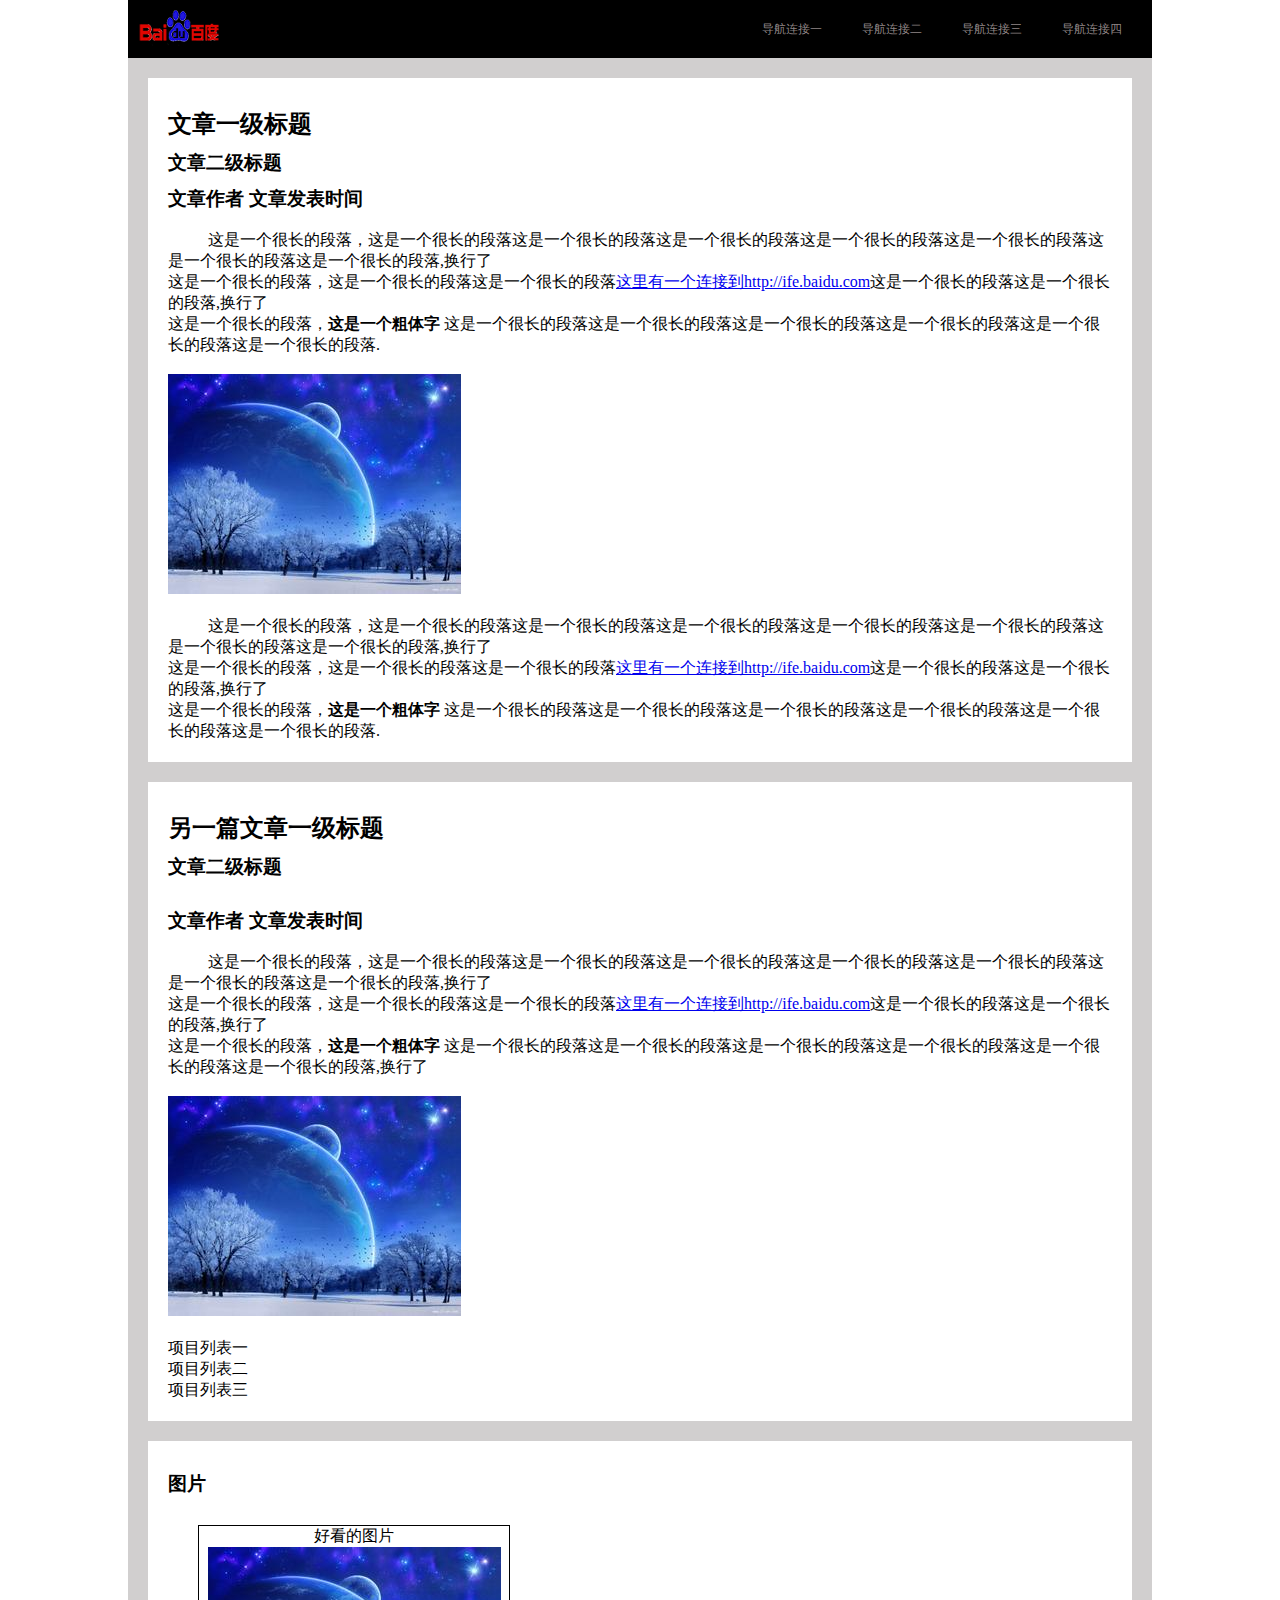
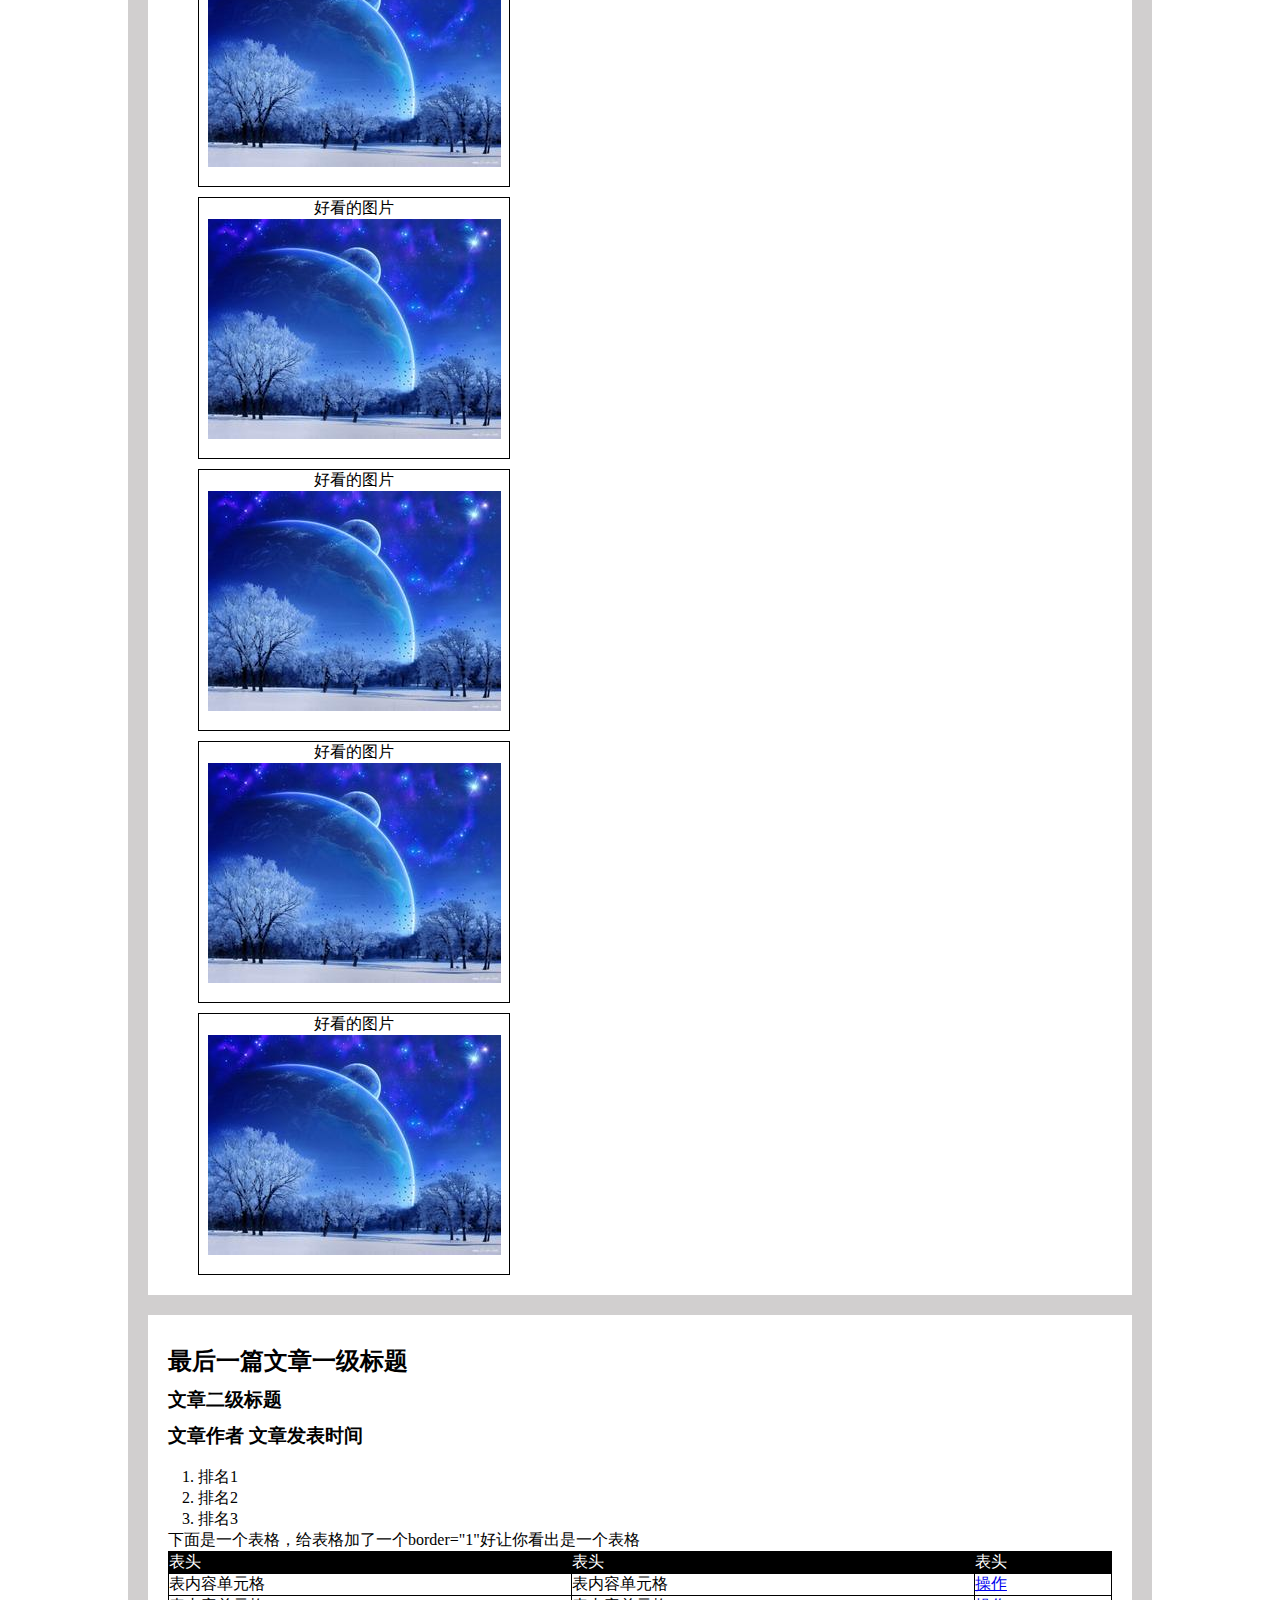
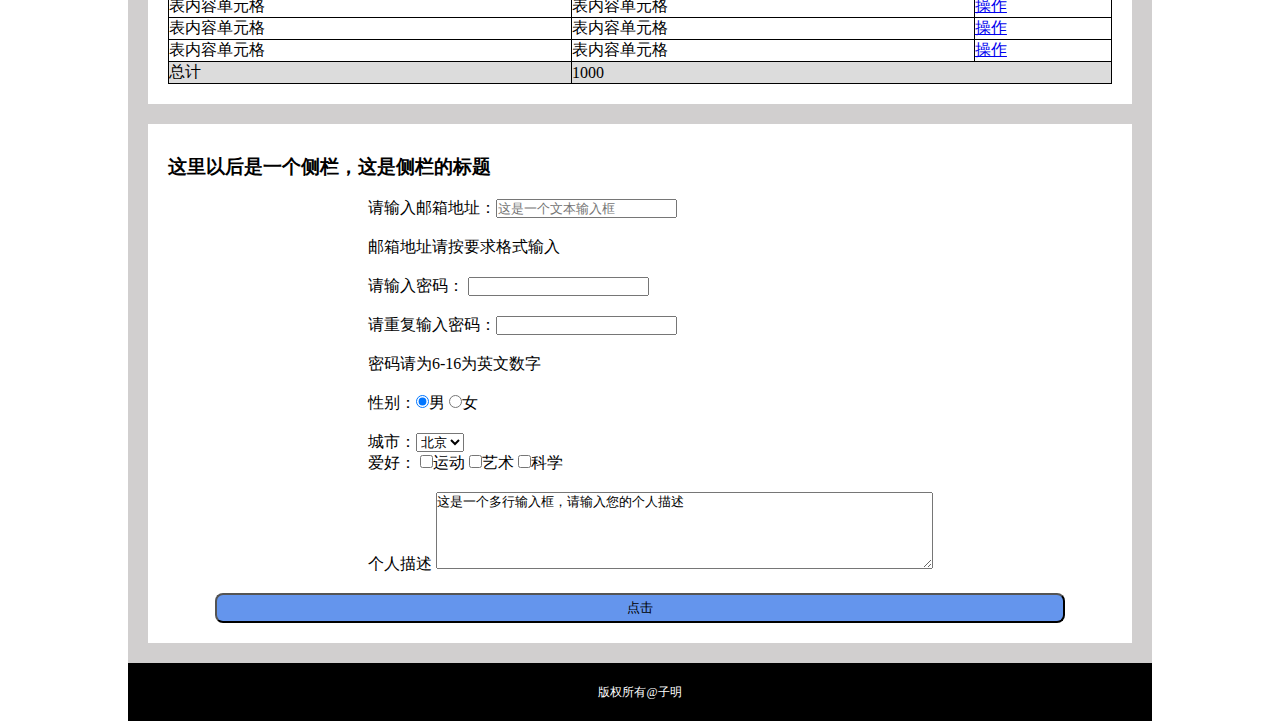
<file: index.html>
<!DOCTYPE html>
<html lang="en">
<head>
    <meta charset="UTF-8">
    <title>这是一个基础的页面</title>
    <link rel="stylesheet" href="css.css">
</head>
<body>
    <div class="container">
            <div class="banner">
                    <div class="logo">
                        <img src="logo.png" alt="" width="100px" height="58px">
                    </div>
                    <div class="nav">
                        <ul>
                            <li class="fd"><a href="#" class="n">导航连接一</a></li>
                            <li class="fd"><a href="#" class="n">导航连接二</a></li>
                            <li class="fd"><a href="#" class="n">导航连接三</a></li>
                            <li class="fd"><a href="#" class="n">导航连接四</a></li>
                        </ul>
                    </div>
            </div>

            <div class="content">

            <div class="one">
                <h2>文章一级标题</h2>
                <h3>文章二级标题</h3>
                         <h3>文章作者 文章发表时间</h3><br>
                           <p>这是一个很长的段落，这是一个很长的段落这是一个很长的段落这是一个很长的段落这是一个很长的段落这是一个很长的段落这是一个很长的段落这是一个很长的段落,换行了 <br>
                             这是一个很长的段落，这是一个很长的段落这是一个很长的段落<a href="http://ife.baidu.com">这里有一个连接到http://ife.baidu.com</a>这是一个很长的段落这是一个很长的段落,换行了<br>
                             这是一个很长的段落，<strong>这是一个粗体字</strong> 这是一个很长的段落这是一个很长的段落这是一个很长的段落这是一个很长的段落这是一个很长的段落这是一个很长的段落.
                               <br>
                           </p> <br>
                         <img src="4.jpg" alt=""><br> <br>
                         <p>这是一个很长的段落，这是一个很长的段落这是一个很长的段落这是一个很长的段落这是一个很长的段落这是一个很长的段落这是一个很长的段落这是一个很长的段落,换行了<br>
                                这是一个很长的段落，这是一个很长的段落这是一个很长的段落<a href="http://ife.baidu.com">这里有一个连接到http://ife.baidu.com</a>这是一个很长的段落这是一个很长的段落,换行了<br>
                                这是一个很长的段落，<strong>这是一个粗体字</strong> 这是一个很长的段落这是一个很长的段落这是一个很长的段落这是一个很长的段落这是一个很长的段落这是一个很长的段落.<br>
                            </p>
            </div>

            <div class="two">
                <h2>另一篇文章一级标题</h2>
                <h3>文章二级标题</h3><br>
                 <h3>文章作者 文章发表时间</h3><br>
                          <p>这是一个很长的段落，这是一个很长的段落这是一个很长的段落这是一个很长的段落这是一个很长的段落这是一个很长的段落这是一个很长的段落这是一个很长的段落,换行了<br>
                这是一个很长的段落，这是一个很长的段落这是一个很长的段落<a href="http://ife.baidu.com">这里有一个连接到http://ife.baidu.com</a>这是一个很长的段落这是一个很长的段落,换行了<br>
                这是一个很长的段落，<strong>这是一个粗体字</strong> 这是一个很长的段落这是一个很长的段落这是一个很长的段落这是一个很长的段落这是一个很长的段落这是一个很长的段落,换行了<br>
            </p> <br>
                          <img src="4.jpg" alt=""> <br><br>
                          <ul>
                              <li>项目列表一</li>
                              <li>项目列表二</li>
                              <li>项目列表三</li>
                       </ul>
            </div>

            <div class="three">
                <h3>图片</h3><br>
                <div class="picture">
                    <div class="pic">
                    好看的图片 <br>
                    <img src="4.jpg" alt="">
                    </div>
                    <div class="pic">
                        好看的图片 <br>
                        <img src="4.jpg" alt="">
                    </div>
                    <div class="pic">
                        好看的图片 <br>
                        <img src="4.jpg" alt="">
                    </div>
                    <div class="pic">
                        好看的图片 <br>
                        <img src="4.jpg" alt="">
                    </div>
                    <div class="pic">
                        好看的图片 <br>
                        <img src="4.jpg" alt="">
                    </div>
                </div>
            </div>

            <div class="four">
                <h2>最后一篇文章一级标题</h2>
                <h3>文章二级标题</h3>
                <h3>文章作者 文章发表时间</h3> <br>
                    <ol>
                        <li>排名1</li>
                        <li>排名2</li>
                        <li>排名3</li>
                    </ol>
                <div class="table">
                    下面是一个表格，给表格加了一个border="1"好让你看出是一个表格
                    <table >
                        <tr class="bgone">
                            <td>表头</td>
                            <td>表头</td>
                            <td>表头</td></tr>
                        <tr>
                            <td>表内容单元格</td>
                            <td>表内容单元格</td>
                            <td><a href="#">操作</a></td></tr>
                        <tr>
                            <td>表内容单元格</td>
                            <td>表内容单元格</td>
                            <td><a href="#">操作</a></td></tr>
                        <tr>
                            <td>表内容单元格</td>
                            <td>表内容单元格</td>
                            <td><a href="#">操作</a></td></tr>
                        <tr>
                            <td>表内容单元格</td>
                            <td>表内容单元格</td>
                            <td><a href="#">操作</a></td></tr>
                        <tr class="bgtwo">
                            <td>总计</td>
                            <td colspan="2">1000</td></tr>
                    </table>
                </div>

            </div>

                <aside class="five">
                    <h3>这里以后是一个侧栏，这是侧栏的标题</h3> <br>
                    <div class="form">
                     <form action="">
                        请输入邮箱地址：<input type="text" placeholder="这是一个文本输入框"><br> <br>
                        邮箱地址请按要求格式输入 <br> <br>
                        请输入密码： <input type="password" placeholder=""> <br><br>
                        请重复输入密码：<input type="password" placeholder=""> <br> <br>
                        密码请为6-16为英文数字<br><br>
                        性别：<input type="radio" name="sex" checked="checked">男
                        <input type="radio" name="sex">女 <br> <br>
                        城市：<select name="" id="">
                        <option value="1">北京</option>
                        <option value="2">武汉</option>
                        <option value="3">深圳</option>
                        <option value="4">上海</option>
                          </select> <br>
                        爱好：
                        <input type="checkbox" name="love">运动
                        <input type="checkbox" name="love">艺术
                        <input type="checkbox" name="love">科学  <br>  <br>
                        个人描述
                         <textarea name="" id="aa" cols="60" rows="5">这是一个多行输入框，请输入您的个人描述
                    </textarea> <br><br>


                    </form>
                    </div>
                    <button class="btn">点击</button>
                </aside>


            </div>
            <div class="footer">
                版权所有@子明
            </div>
    </div>
</body>
</html>
</file>
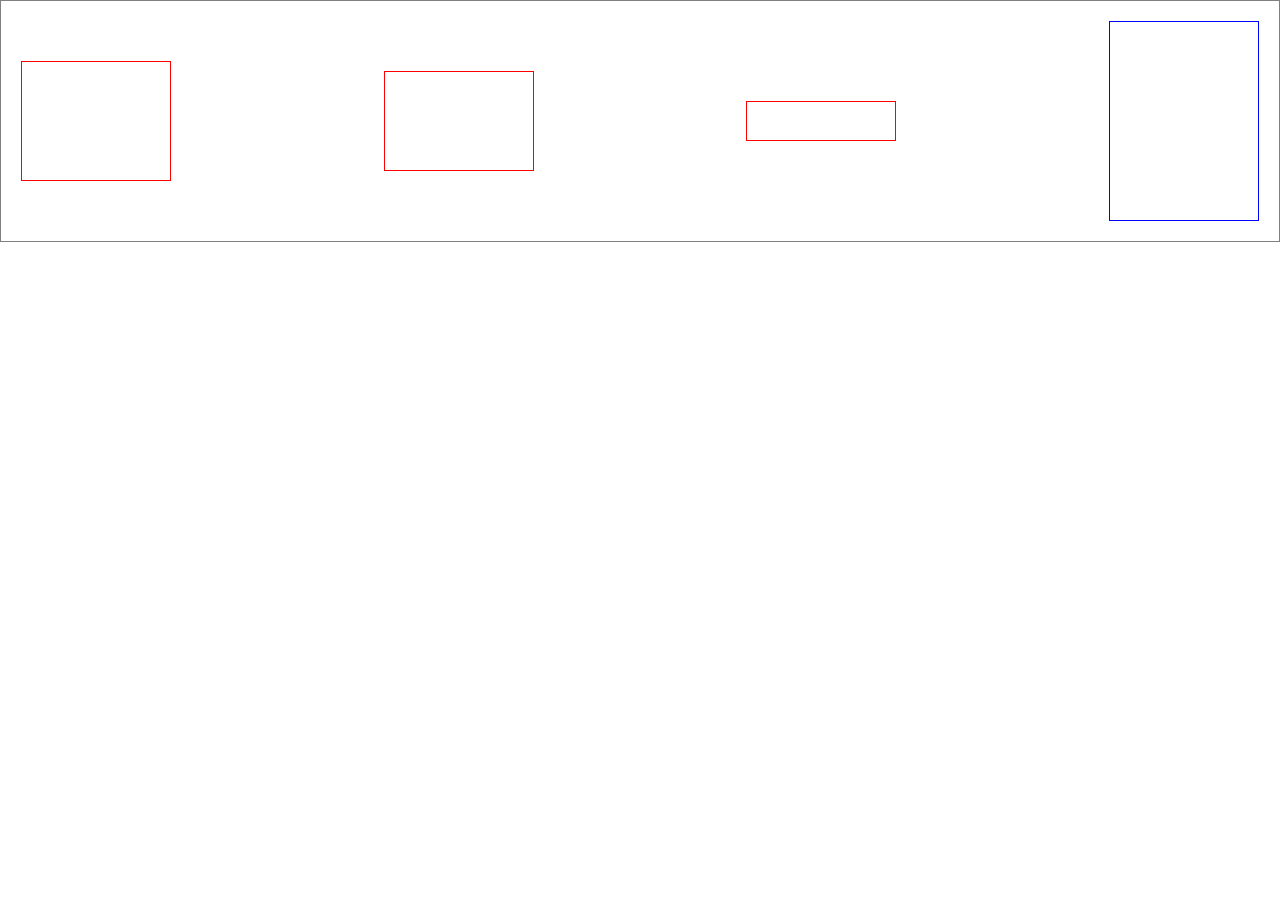
<file: taskeight/index.html>
<!DOCTYPE html>
<html lang="en">
<head>
    <meta charset="UTF-8">
    <title>flex布局</title>
    <style>
        *{padding: 0;margin: 0}
       .container{
           padding: 20px;
            display: flex;
            flex-direction: row;
           flex-wrap: wrap;
            justify-content: space-between;
            align-items: center;
            border: 1px solid grey;
        }


        @media only screen and (max-width:640px) {

            .one {
                order: 2;
            }
            .two {
                order: 2;
            }
            .three {
                order: 2;
            }
            .four {
                order: 1;
                margin-bottom: 20px;
            }
            .container {
                display: flex;
                flex-wrap: wrap;
                align-items: flex-start;

            }

        }

        .one {
            height: 118px;
            border: 1px solid red;
        }
        .two {
            height: 98px;
            border: 1px solid red;
        }
        .three {
            height: 38px;
            border: 1px solid red;
        }
        .four {
            height: 198px;
            border: 1px solid blue;

        }

        .flex-item {

            width: 148px;
            line-height: 150px;
            color: white;
            text-align: center;
        }

    </style>
</head>
<body>
        <div class="container" id="container">
        <div class="flex-item one"></div>
        <div class="flex-item two"></div>
        <div class="flex-item three"></div>
        <div class="flex-item four"></div>
        </div>

</body>
</html>
</file>
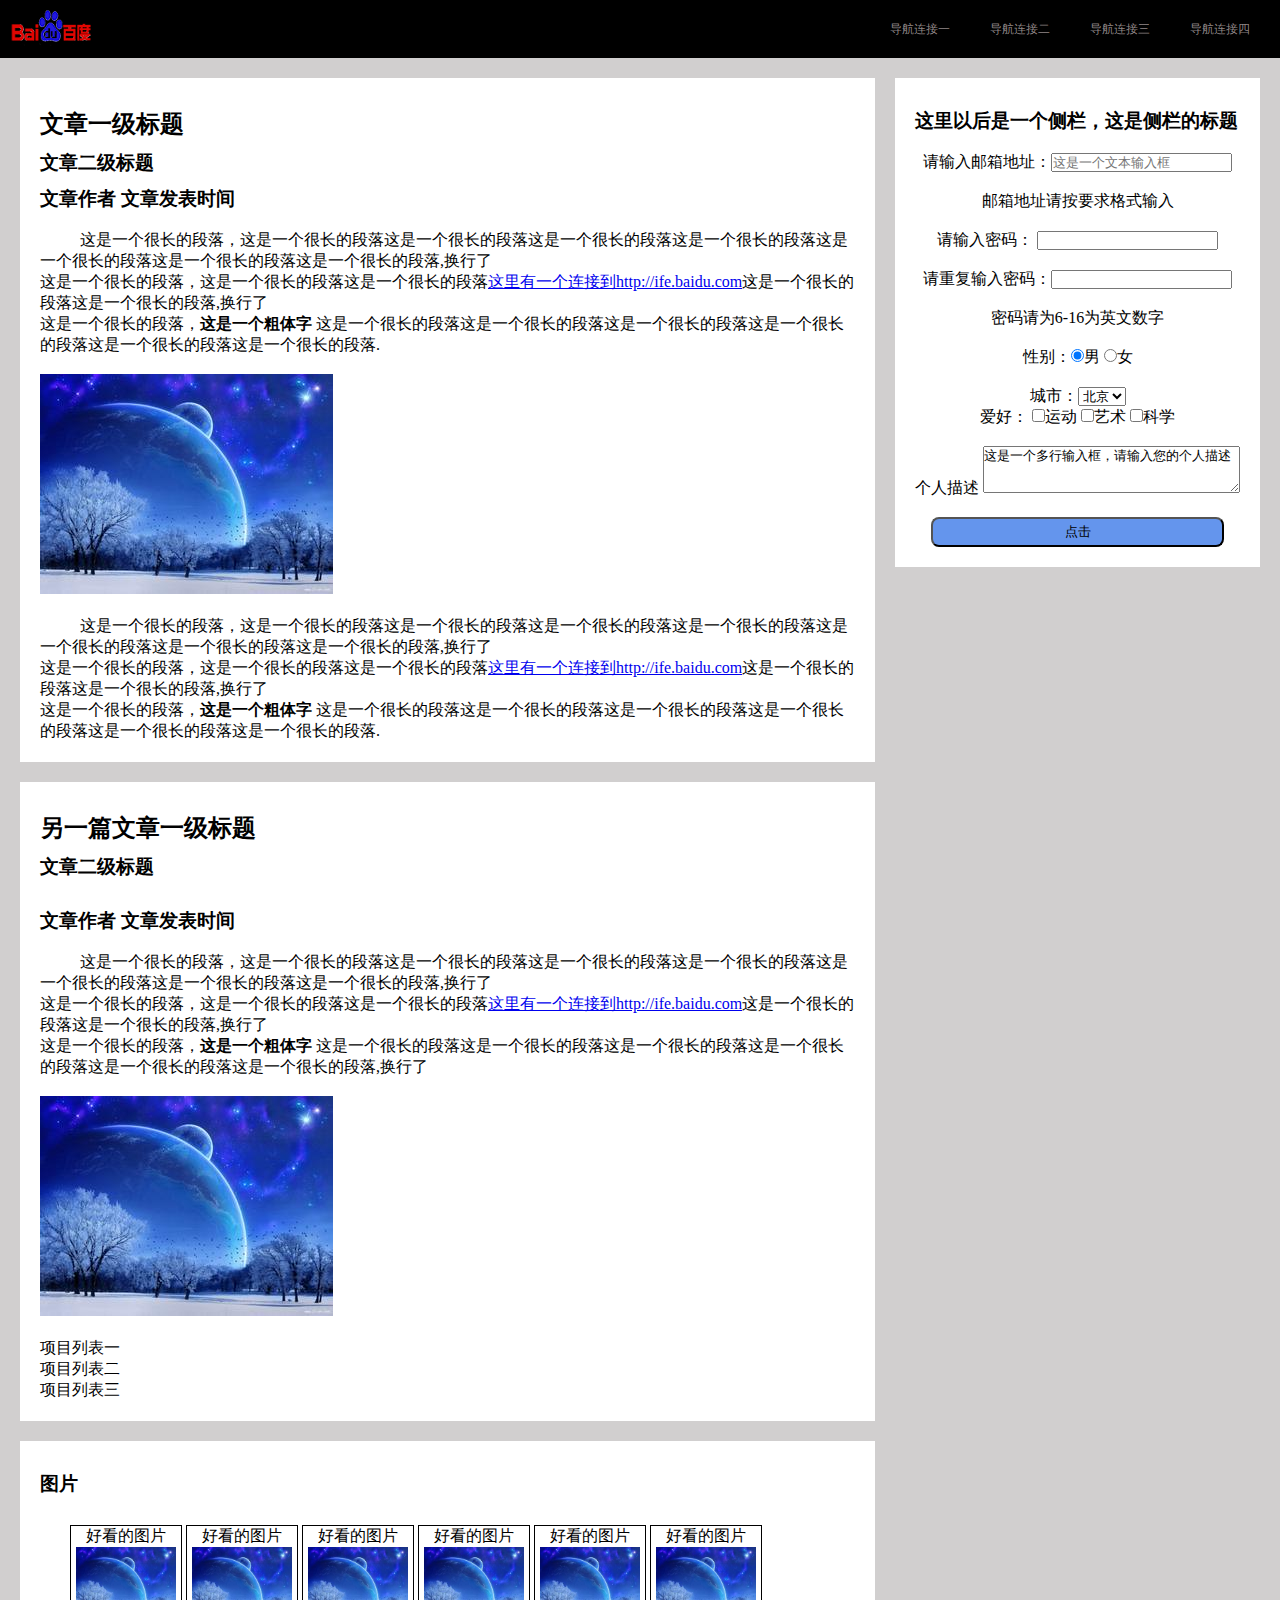
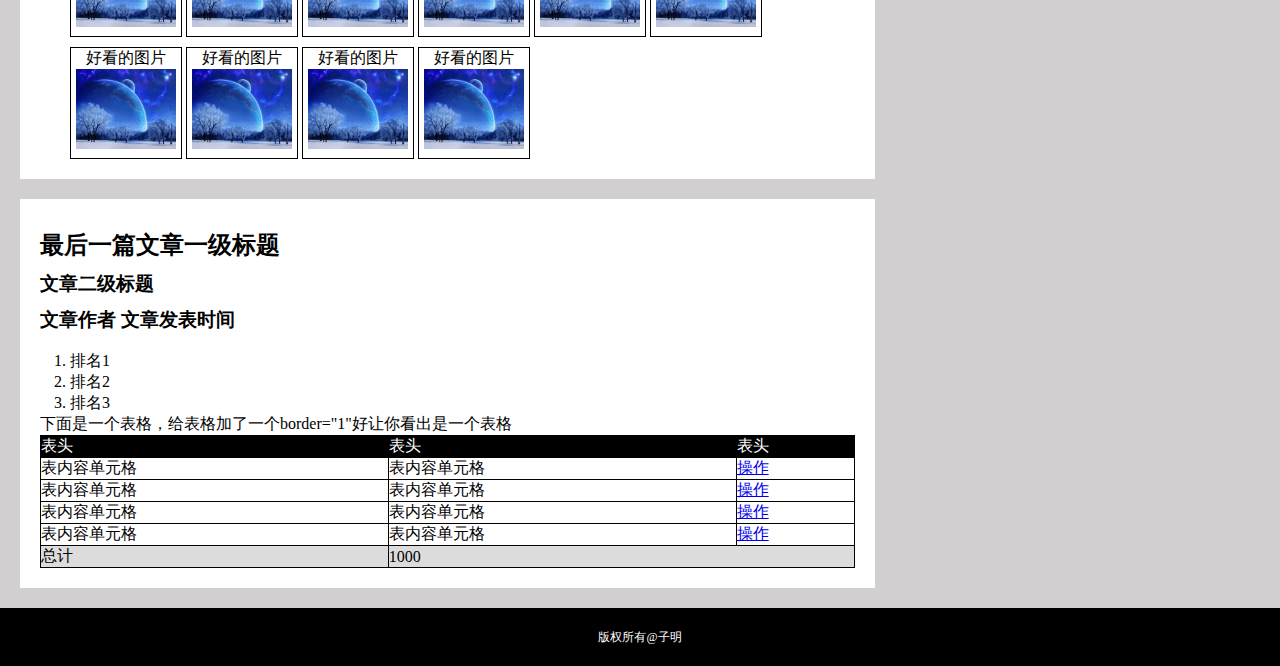
<file: taskfive/index.html>
<!DOCTYPE html>
<html lang="en">
<head>
    <meta charset="UTF-8">
    <title>这是一个基础的页面</title>
    <link rel="stylesheet" href="css.css">
</head>
<body>
    <div class="container">
            <div class="banner">
                    <div class="logo">
                        <img src="logo.png" alt="" width="100px" height="58px">
                    </div>
                    <div class="nav">
                        <ul>
                            <li class="fd"><a href="#" class="n">导航连接一</a></li>
                            <li class="fd"><a href="#" class="n">导航连接二</a></li>
                            <li class="fd"><a href="#" class="n">导航连接三</a></li>
                            <li class="fd"><a href="#" class="n">导航连接四</a></li>
                        </ul>
                    </div>
            </div>

          <div class="wrap">

            <div class="content">

            <div class="one">
                <h2>文章一级标题</h2>
                <h3>文章二级标题</h3>
                         <h3>文章作者 文章发表时间</h3><br>
                           <p>这是一个很长的段落，这是一个很长的段落这是一个很长的段落这是一个很长的段落这是一个很长的段落这是一个很长的段落这是一个很长的段落这是一个很长的段落,换行了 <br>
                             这是一个很长的段落，这是一个很长的段落这是一个很长的段落<a href="http://ife.baidu.com">这里有一个连接到http://ife.baidu.com</a>这是一个很长的段落这是一个很长的段落,换行了<br>
                             这是一个很长的段落，<strong>这是一个粗体字</strong> 这是一个很长的段落这是一个很长的段落这是一个很长的段落这是一个很长的段落这是一个很长的段落这是一个很长的段落.
                               <br>
                           </p> <br>
                         <img src="4.jpg" alt=""><br> <br>
                         <p>这是一个很长的段落，这是一个很长的段落这是一个很长的段落这是一个很长的段落这是一个很长的段落这是一个很长的段落这是一个很长的段落这是一个很长的段落,换行了<br>
                                这是一个很长的段落，这是一个很长的段落这是一个很长的段落<a href="http://ife.baidu.com">这里有一个连接到http://ife.baidu.com</a>这是一个很长的段落这是一个很长的段落,换行了<br>
                                这是一个很长的段落，<strong>这是一个粗体字</strong> 这是一个很长的段落这是一个很长的段落这是一个很长的段落这是一个很长的段落这是一个很长的段落这是一个很长的段落.<br>
                            </p>
            </div>

            <div class="two">
                <h2>另一篇文章一级标题</h2>
                <h3>文章二级标题</h3><br>
                 <h3>文章作者 文章发表时间</h3><br>
                          <p>这是一个很长的段落，这是一个很长的段落这是一个很长的段落这是一个很长的段落这是一个很长的段落这是一个很长的段落这是一个很长的段落这是一个很长的段落,换行了<br>
                这是一个很长的段落，这是一个很长的段落这是一个很长的段落<a href="http://ife.baidu.com">这里有一个连接到http://ife.baidu.com</a>这是一个很长的段落这是一个很长的段落,换行了<br>
                这是一个很长的段落，<strong>这是一个粗体字</strong> 这是一个很长的段落这是一个很长的段落这是一个很长的段落这是一个很长的段落这是一个很长的段落这是一个很长的段落,换行了<br>
            </p> <br>
                          <img src="4.jpg" alt=""> <br><br>
                          <ul>
                              <li>项目列表一</li>
                              <li>项目列表二</li>
                              <li>项目列表三</li>
                       </ul>
            </div>

            <div class="three">
                <h3>图片</h3><br>
                <div class="picture">
                    <div class="pic">
                    好看的图片 <br>
                    <img src="4.jpg" alt="" width="100px" height="80px">
                    </div>
                    <div class="pic">
                        好看的图片 <br>
                        <img src="4.jpg" alt="" width="100px" height="80px">
                    </div>
                    <div class="pic">
                        好看的图片 <br>
                        <img src="4.jpg" alt="" width="100px" height="80px">
                    </div>
                    <div class="pic">
                        好看的图片 <br>
                        <img src="4.jpg" alt="" width="100px" height="80px">
                    </div>
                    <div class="pic">
                        好看的图片 <br>
                        <img src="4.jpg" alt="" width="100px" height="80px">
                    </div>
                    <div class="pic">
                        好看的图片 <br>
                        <img src="4.jpg" alt="" width="100px" height="80px">
                    </div>
                    <div class="pic">
                        好看的图片 <br>
                        <img src="4.jpg" alt="" width="100px" height="80px">
                    </div>
                    <div class="pic">
                        好看的图片 <br>
                        <img src="4.jpg" alt="" width="100px" height="80px">
                    </div>
                    <div class="pic">
                        好看的图片 <br>
                        <img src="4.jpg" alt="" width="100px" height="80px">
                    </div>
                    <div class="pic">
                        好看的图片 <br>
                        <img src="4.jpg" alt="" width="100px" height="80px">
                    </div>
                </div>
            </div>

            <div class="four">
                <h2>最后一篇文章一级标题</h2>
                <h3>文章二级标题</h3>
                <h3>文章作者 文章发表时间</h3> <br>
                    <ol>
                        <li>排名1</li>
                        <li>排名2</li>
                        <li>排名3</li>
                    </ol>
                <div class="table">
                    下面是一个表格，给表格加了一个border="1"好让你看出是一个表格
                    <table >
                        <tr class="bgone">
                            <td>表头</td>
                            <td>表头</td>
                            <td>表头</td></tr>
                        <tr>
                            <td>表内容单元格</td>
                            <td>表内容单元格</td>
                            <td><a href="#">操作</a></td></tr>
                        <tr>
                            <td>表内容单元格</td>
                            <td>表内容单元格</td>
                            <td><a href="#">操作</a></td></tr>
                        <tr>
                            <td>表内容单元格</td>
                            <td>表内容单元格</td>
                            <td><a href="#">操作</a></td></tr>
                        <tr>
                            <td>表内容单元格</td>
                            <td>表内容单元格</td>
                            <td><a href="#">操作</a></td></tr>
                        <tr class="bgtwo">
                            <td>总计</td>
                            <td colspan="2">1000</td></tr>
                    </table>
                </div>

            </div>

            </div>

            </div>

        <aside class="five aside">
            <h3>这里以后是一个侧栏，这是侧栏的标题</h3> <br>
            <div class="form">
                <form action="">
                    请输入邮箱地址：<input type="text" placeholder="这是一个文本输入框"><br> <br>
                    邮箱地址请按要求格式输入 <br> <br>
                    请输入密码： <input type="password" placeholder=""> <br><br>
                    请重复输入密码：<input type="password" placeholder=""> <br> <br>
                    密码请为6-16为英文数字<br><br>
                    性别：<input type="radio" name="sex" checked="checked">男
                    <input type="radio" name="sex">女 <br> <br>
                    城市：<select name="" id="">
                    <option value="1">北京</option>
                    <option value="2">武汉</option>
                    <option value="3">深圳</option>
                    <option value="4">上海</option>
                </select> <br>
                    爱好：
                    <input type="checkbox" name="love">运动
                    <input type="checkbox" name="love">艺术
                    <input type="checkbox" name="love">科学  <br>  <br>
                    个人描述
                         <textarea name="" id="aa" cols="30" rows="3">这是一个多行输入框，请输入您的个人描述
                    </textarea> <br><br>


                </form>
            </div>
            <button class="btn">点击</button>
        </aside>
            <div class="footer">
                版权所有@子明
            </div>
    </div>
</body>
</html>
</file>
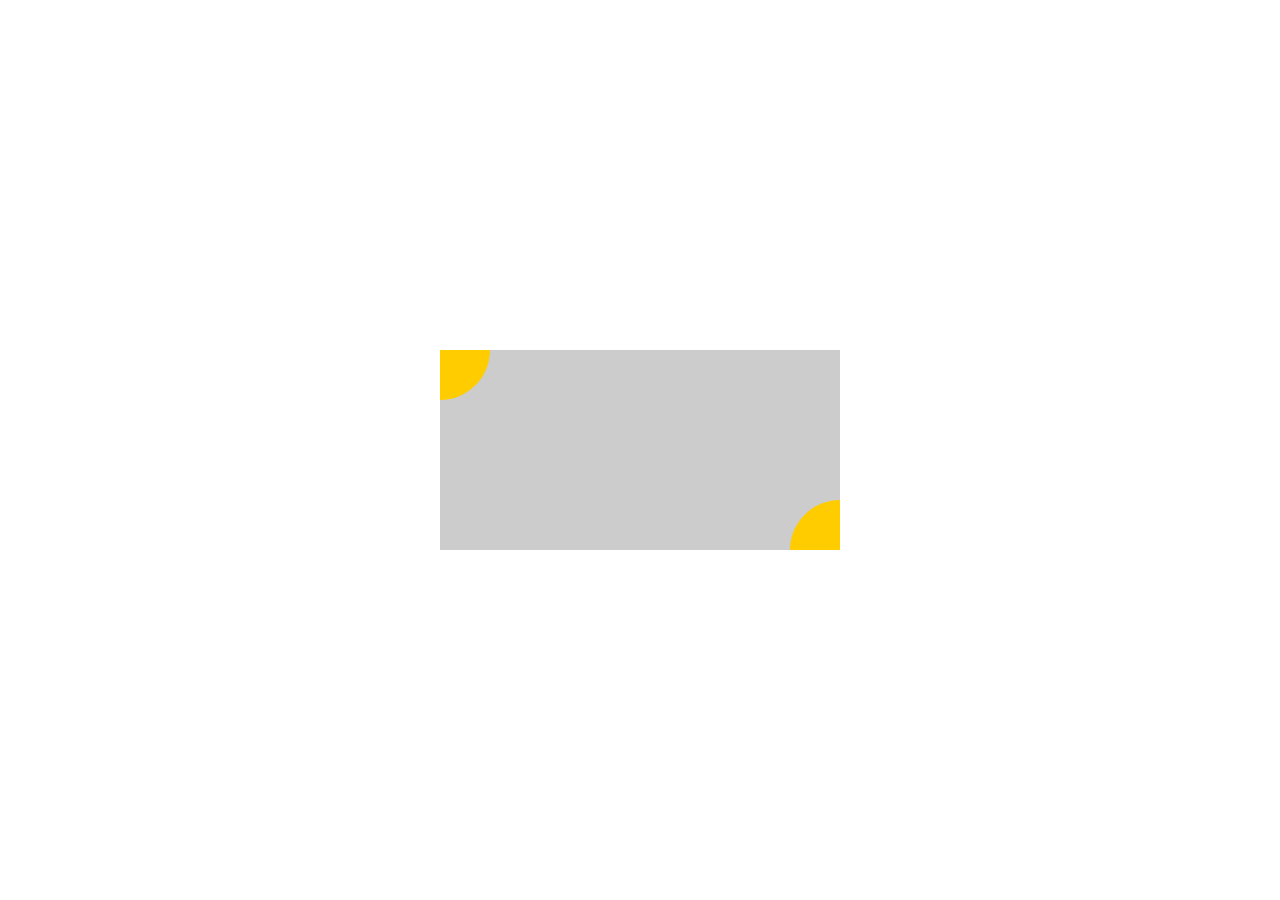
<file: taskfour/index.html>
<!DOCTYPE html>
<html>
<head lang="en">
    <meta charset="UTF-8">
    <title></title>
    <style>
        *{margin: 0;padding: 0}
        .content {
            width: 400px;
            height: 200px;
            background-color: #ccc;
            position: absolute;
            left: 50%;
            top: 50%;
            margin-left: -200px;                 /* 负外边距*/
            margin-top: -100px;
            overflow: hidden;
        }
        .cir {
            width: 100px;
            height: 100px;
            border-radius: 50px;
            background-color: #fc0;
            position: absolute;
        }

        .two {
            bottom: -50px;
            right: -50px;
        }

        .one {
            top: -50px;
            left: -50px;
        }
    </style>
</head>
<body>

        <div class="content">

            <div class="cir one"></div>
            <div class="cir two"></div>
        </div>

</body>
</html>
</file>
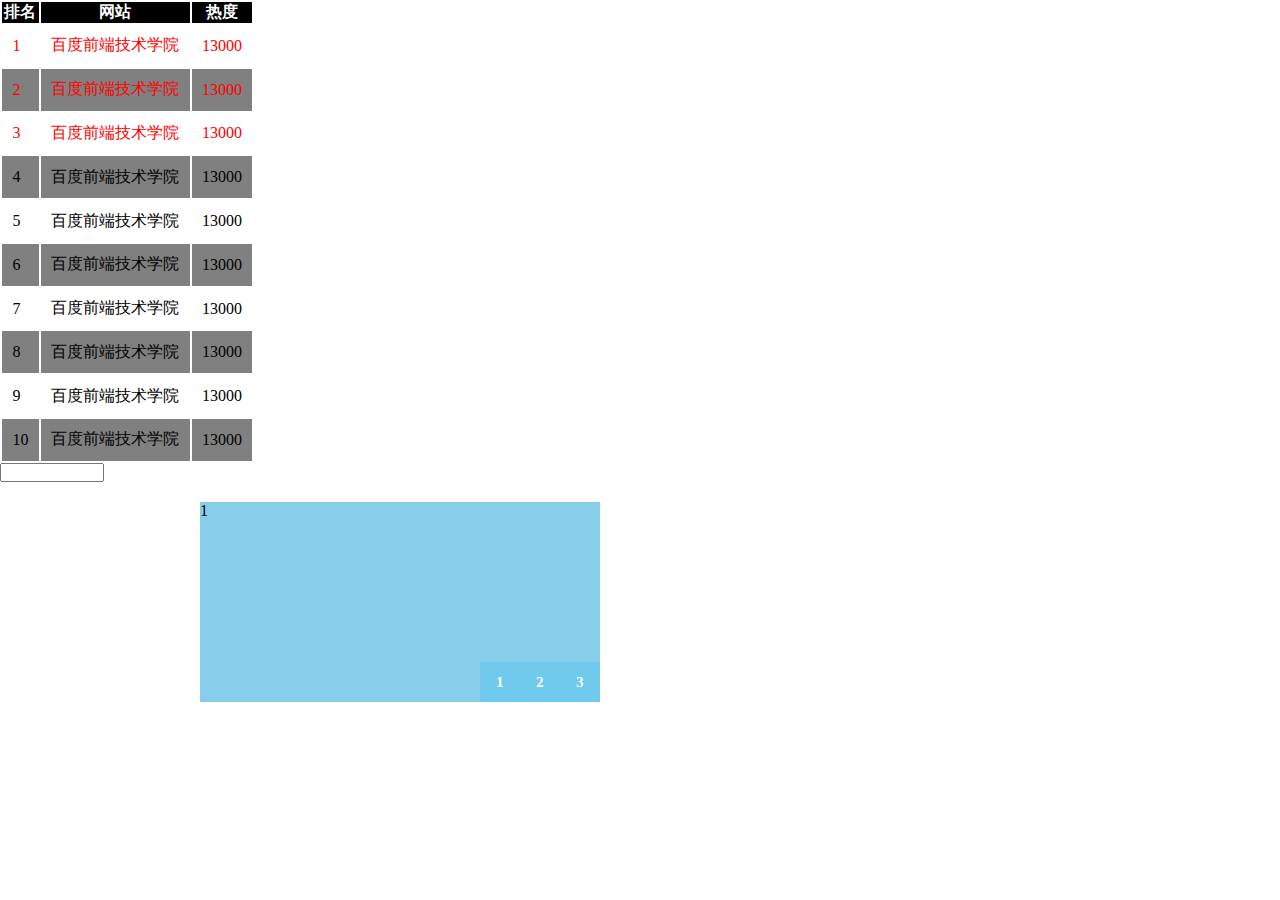
<file: tasknine/index.html>
<!DOCTYPE html>
<html lang="en">
<head>
    <meta charset="UTF-8">
    <title>css3新特性</title>
    <link rel="stylesheet" href="css.css">
</head>
<body>
    <div class="one">
    <table>
        <thead>
            <tr>
                <th>排名</th>
                <th>网站</th>
                <th>热度</th>
            </tr>
        </thead>
        <tbody>
        <tr>
            <td>1</td>
            <td>百度前端技术学院</td>
            <td>13000</td>
        </tr>

        <tr>
            <td>2</td>
            <td>百度前端技术学院</td>
            <td>13000</td>
        </tr>

        <tr>
            <td>3</td>
            <td>百度前端技术学院</td>
            <td>13000</td>
        </tr>

        <tr>
            <td>4</td>
            <td>百度前端技术学院</td>
            <td>13000</td>
        </tr>

        <tr>
            <td>5</td>
            <td>百度前端技术学院</td>
            <td>13000</td>
        </tr>

        <tr>
            <td>6</td>
            <td>百度前端技术学院</td>
            <td>13000</td>
        </tr>

        <tr>
            <td>7</td>
            <td>百度前端技术学院</td>
            <td>13000</td>
        </tr>

        <tr>
            <td>8</td>
            <td>百度前端技术学院</td>
            <td>13000</td>
        </tr>

        <tr>
            <td>9</td>
            <td>百度前端技术学院</td>
            <td>13000</td>
        </tr>

        <tr>
            <td>10</td>
            <td>百度前端技术学院</td>
            <td>13000</td>
        </tr>

        </tbody>
    </table>
    </div>
    <div class="two">
        <input type="text" id="text">
    </div>
    <div class="three">
                <!- -按钮 - ->
                <input type="radio" name="inputtext" id="check1">
                <a href="#" class="a1">1</a>
                <input type="radio" name="inputtext"  id="check2">
                <a href="#" class="a2">2</a>
                <input type="radio" name="inputtext"  id="check3">
                <a href="#" class="a3">3</a>

                <div class="scroll">
                    <div id="box1">1</div>
                    <div id="box2">2</div>
                    <div id="box3">3</div>
                </div>
    </div>


</body>
</html>
</file>
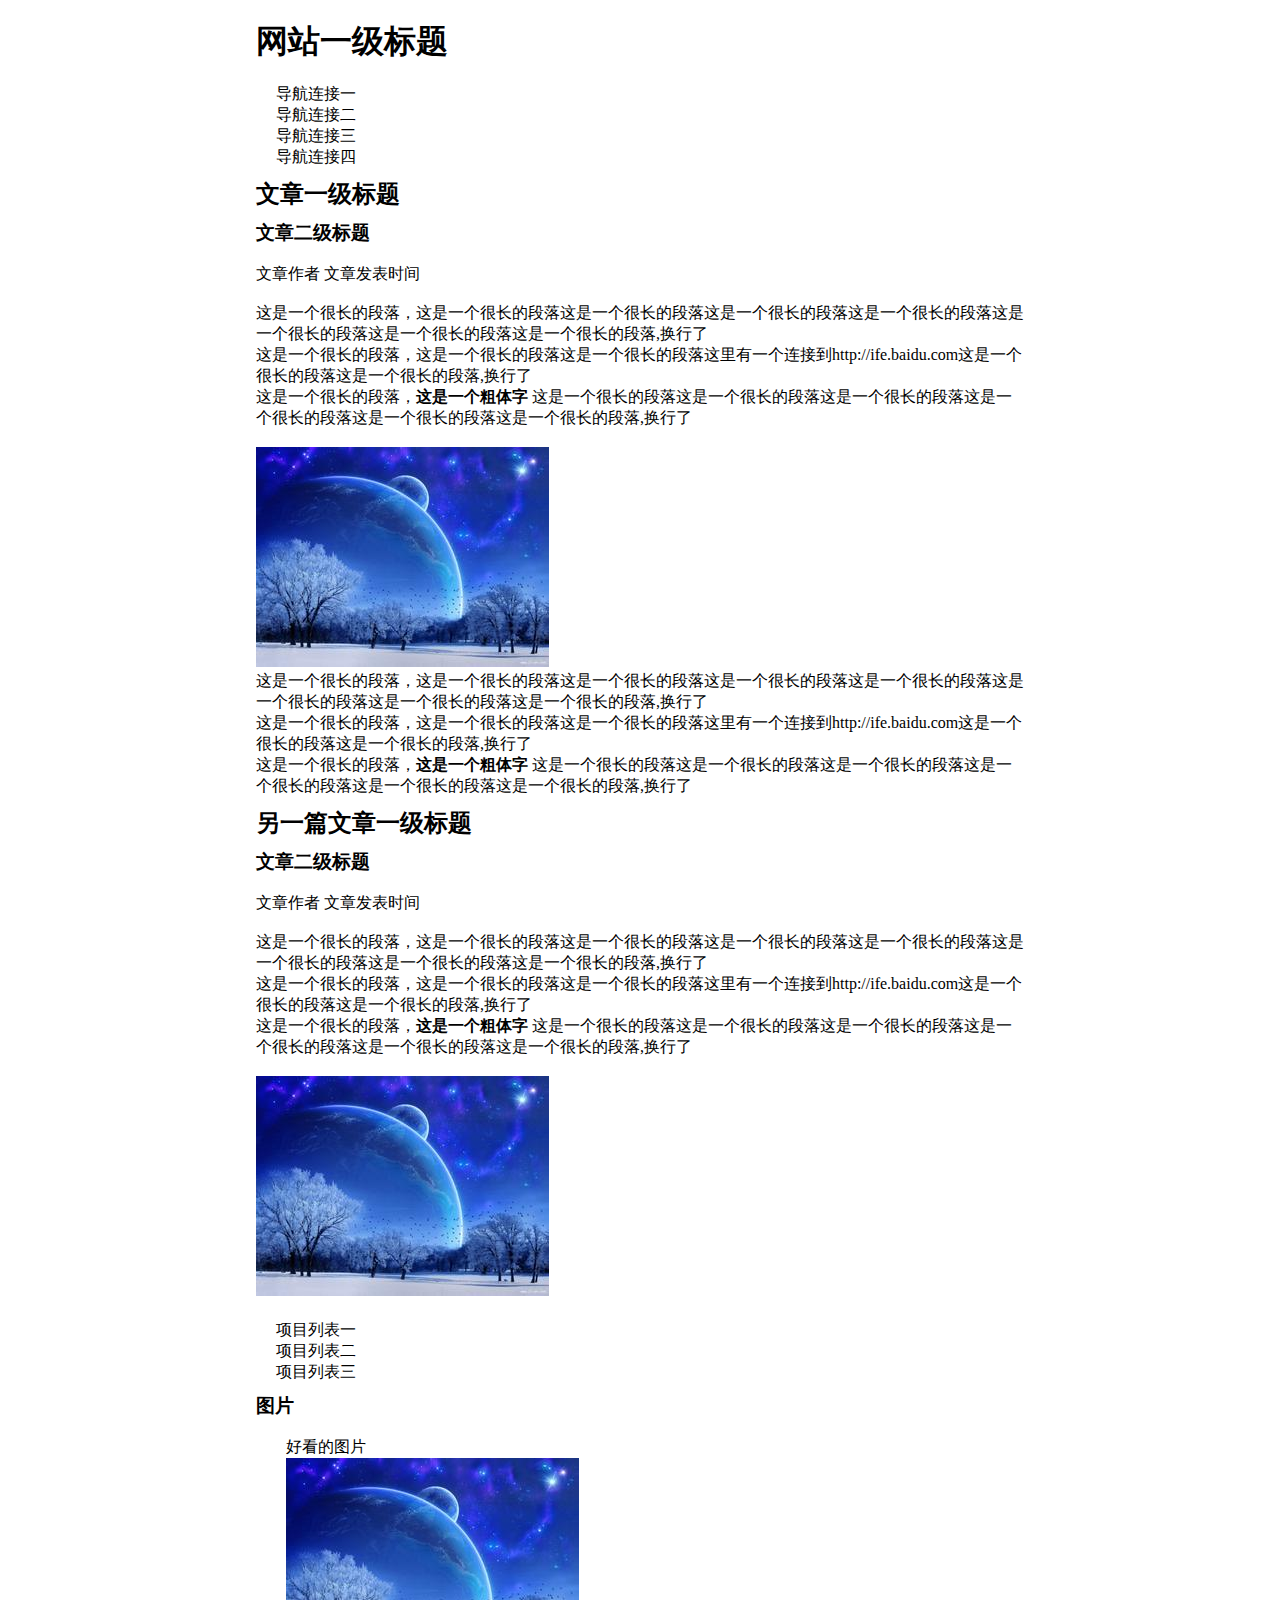
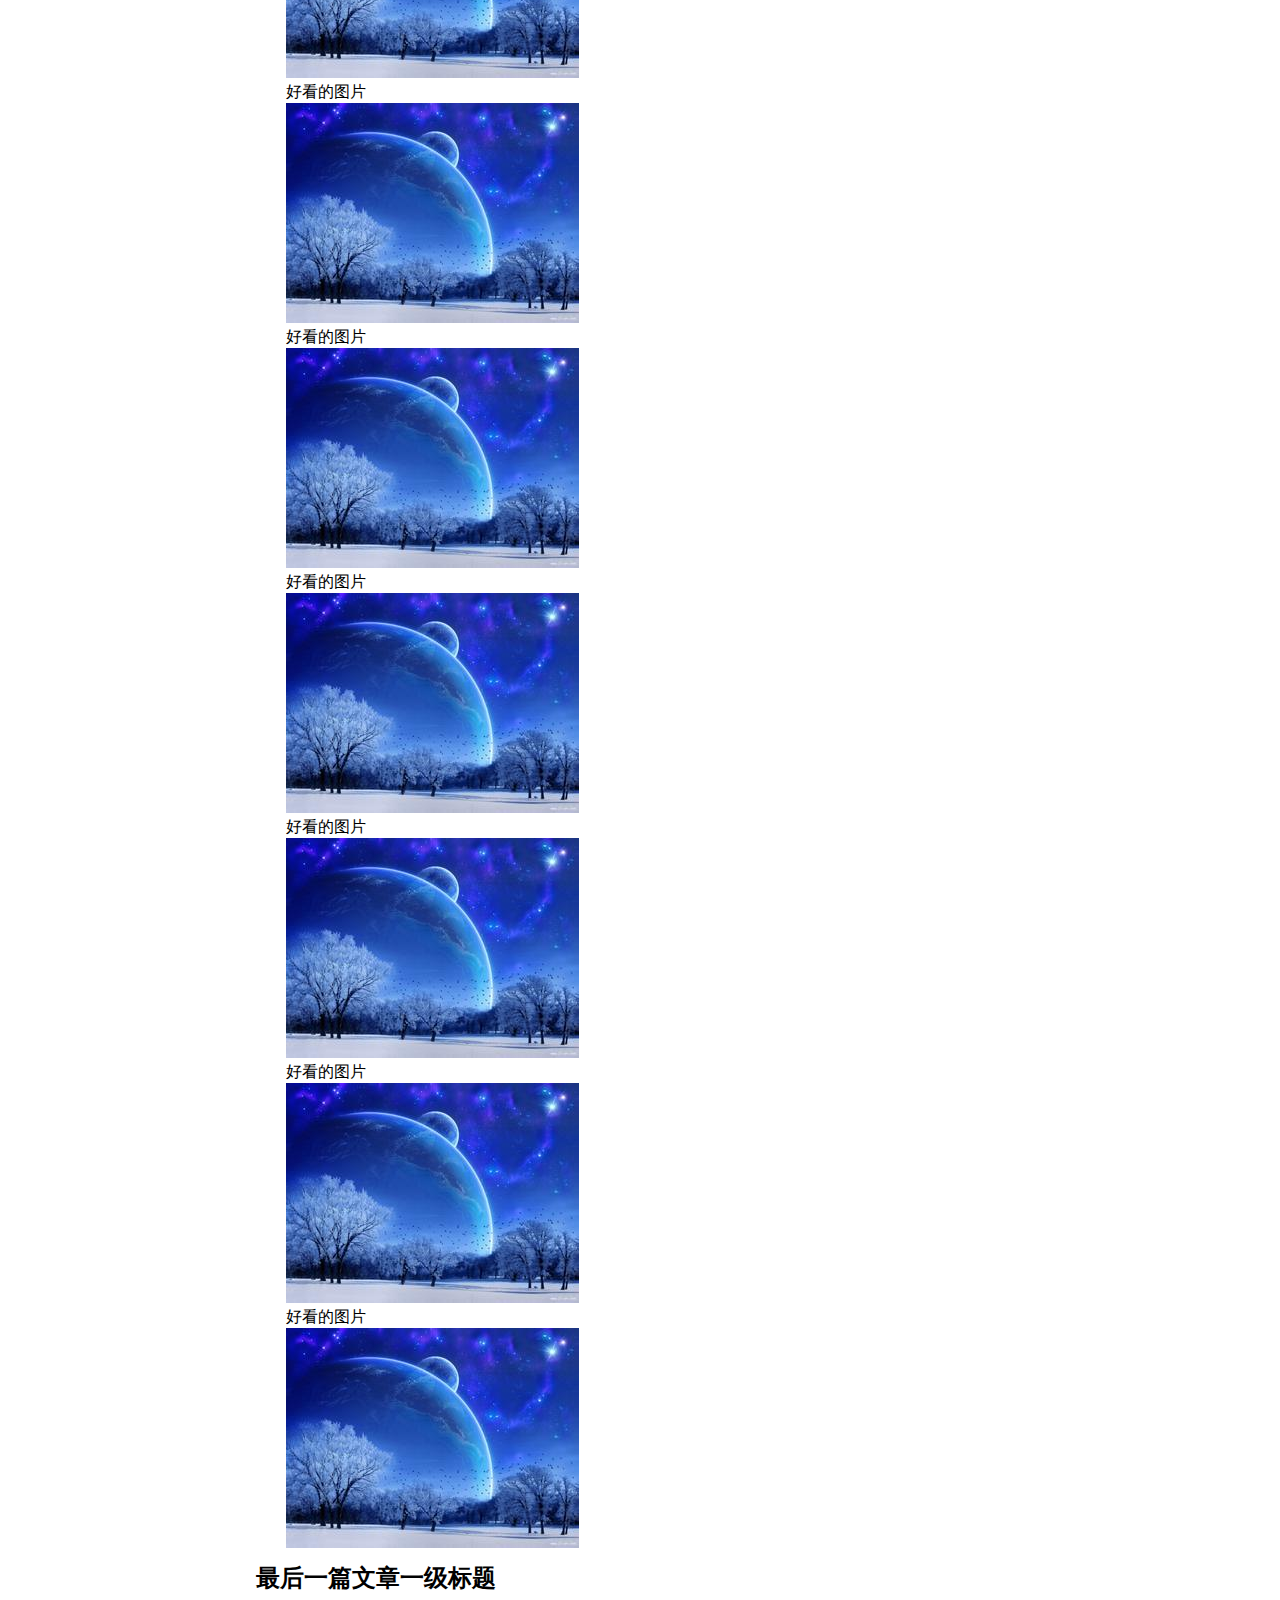
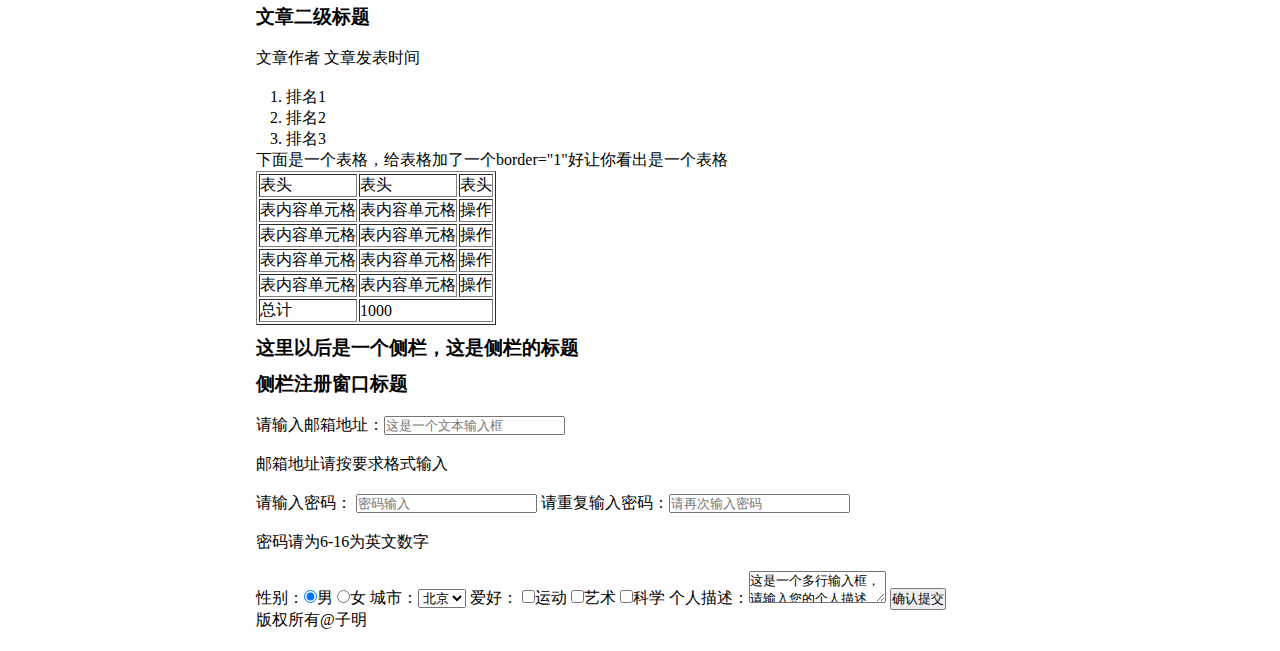
<file: taskone/index.html>
<!DOCTYPE html>
<html lang="en">
<head>
    <meta charset="UTF-8">
    <title>这是一个基础的页面</title>
    <link rel="stylesheet" href="css.css">
</head>
<body>
    <div class="container">
            <div>
               <h1>网站一级标题</h1>
                    <ul>
                        <li><a href="#">导航连接一</a></li>
                        <li><a href="#">导航连接二</a></li>
                        <li><a href="#">导航连接三</a></li>
                        <li><a href="#">导航连接四</a></li>
                    </ul>
           </div>
            <div>
                <h2>文章一级标题</h2>
                <h3>文章二级标题</h3><br>
                         <p>文章作者 文章发表时间</p><br>
                         <p>这是一个很长的段落，这是一个很长的段落这是一个很长的段落这是一个很长的段落这是一个很长的段落这是一个很长的段落这是一个很长的段落这是一个很长的段落,换行了<br>
                             这是一个很长的段落，这是一个很长的段落这是一个很长的段落<a href="http://ife.baidu.com">这里有一个连接到http://ife.baidu.com</a>这是一个很长的段落这是一个很长的段落,换行了<br>
                             这是一个很长的段落，<strong>这是一个粗体字</strong> 这是一个很长的段落这是一个很长的段落这是一个很长的段落这是一个很长的段落这是一个很长的段落这是一个很长的段落,换行了<br>
                         </p> <br>
                         <img src="4.jpg" alt=""><br>
                         <p>这是一个很长的段落，这是一个很长的段落这是一个很长的段落这是一个很长的段落这是一个很长的段落这是一个很长的段落这是一个很长的段落这是一个很长的段落,换行了<br>
                                这是一个很长的段落，这是一个很长的段落这是一个很长的段落<a href="http://ife.baidu.com">这里有一个连接到http://ife.baidu.com</a>这是一个很长的段落这是一个很长的段落,换行了<br>
                                这是一个很长的段落，<strong>这是一个粗体字</strong> 这是一个很长的段落这是一个很长的段落这是一个很长的段落这是一个很长的段落这是一个很长的段落这是一个很长的段落,换行了<br>
                            </p>
            </div>
            <div>
                <h2>另一篇文章一级标题</h2>
                <h3>文章二级标题</h3><br>
                 <p>文章作者 文章发表时间</p><br>
                          <p>这是一个很长的段落，这是一个很长的段落这是一个很长的段落这是一个很长的段落这是一个很长的段落这是一个很长的段落这是一个很长的段落这是一个很长的段落,换行了<br>
                这是一个很长的段落，这是一个很长的段落这是一个很长的段落<a href="http://ife.baidu.com">这里有一个连接到http://ife.baidu.com</a>这是一个很长的段落这是一个很长的段落,换行了<br>
                这是一个很长的段落，<strong>这是一个粗体字</strong> 这是一个很长的段落这是一个很长的段落这是一个很长的段落这是一个很长的段落这是一个很长的段落这是一个很长的段落,换行了<br>
            </p> <br>
                          <img src="4.jpg" alt="">
                          <ul>
                              <li>项目列表一</li>
                              <li>项目列表二</li>
                              <li>项目列表三</li>
                       </ul>
            </div>
            <div>
                <h3>图片</h3><br>
                <div class="picture">
                    好看的图片 <br>
                    <img src="4.jpg" alt=""><br>
                    好看的图片 <br>
                    <img src="4.jpg" alt=""><br>
                    好看的图片 <br>
                    <img src="4.jpg" alt=""><br>
                    好看的图片 <br>
                    <img src="4.jpg" alt=""><br>
                    好看的图片 <br>
                    <img src="4.jpg" alt=""><br>
                    好看的图片 <br>
                    <img src="4.jpg" alt=""><br>
                    好看的图片 <br>
                    <img src="4.jpg" alt=""><br>
                </div>
            </div>
            <div>
                <h2>最后一篇文章一级标题</h2>
                <h3>文章二级标题</h3><br>
                <p>文章作者 文章发表时间</p><br>
                    <ol>
                        <li>排名1</li>
                        <li>排名2</li>
                        <li>排名3</li>
                    </ol>
                <div class="table">
                    下面是一个表格，给表格加了一个border="1"好让你看出是一个表格
                    <table border="1">
                        <tr>
                            <td>表头</td>
                            <td>表头</td>
                            <td>表头</td></tr>
                        <tr>
                            <td>表内容单元格</td>
                            <td>表内容单元格</td>
                            <td><a href="#">操作</a></td></tr>
                        <tr>
                            <td>表内容单元格</td>
                            <td>表内容单元格</td>
                            <td><a href="#">操作</a></td></tr>
                        <tr>
                            <td>表内容单元格</td>
                            <td>表内容单元格</td>
                            <td><a href="#">操作</a></td></tr>
                        <tr>
                            <td>表内容单元格</td>
                            <td>表内容单元格</td>
                            <td><a href="#">操作</a></td></tr>
                        <tr>
                            <td>总计</td>
                            <td colspan="2">1000</td></tr>
                    </table>
                </div>
                <aside>
                    <h3>这里以后是一个侧栏，这是侧栏的标题 <br></h3>
                       <h3> 侧栏注册窗口标题 </h3> <br>
                        <form action="">
                            请输入邮箱地址：<input type="text" placeholder="这是一个文本输入框"><br> <br>
                             邮箱地址请按要求格式输入 <br> <br>
                             请输入密码： <input type="password" placeholder="密码输入">   请重复输入密码：<input type="password" placeholder="请再次输入密码"> <br> <br>
                             密码请为6-16为英文数字<br><br>
                             性别：<input type="radio" name="sex" checked="checked">男
                                       <input type="radio" name="sex">女
                                城市：<select name="" id="">
                                            <option value="1">北京</option>
                                            <option value="2">武汉</option>
                                            <option value="3">深圳</option>
                                            <option value="4">上海</option>
                                      </select>
                                爱好：
                                    <input type="checkbox" name="love">运动
                                    <input type="checkbox" name="love">艺术
                                    <input type="checkbox" name="love">科学
                                个人描述：<textarea name="" id="aa" cols="15" rows="2">这是一个多行输入框，请输入您的个人描述</textarea> <input type="submit" value="确认提交">


                        </form>
                </aside>
                版权所有@子明
            </div>
    </div>
</body>
</html>
</file>
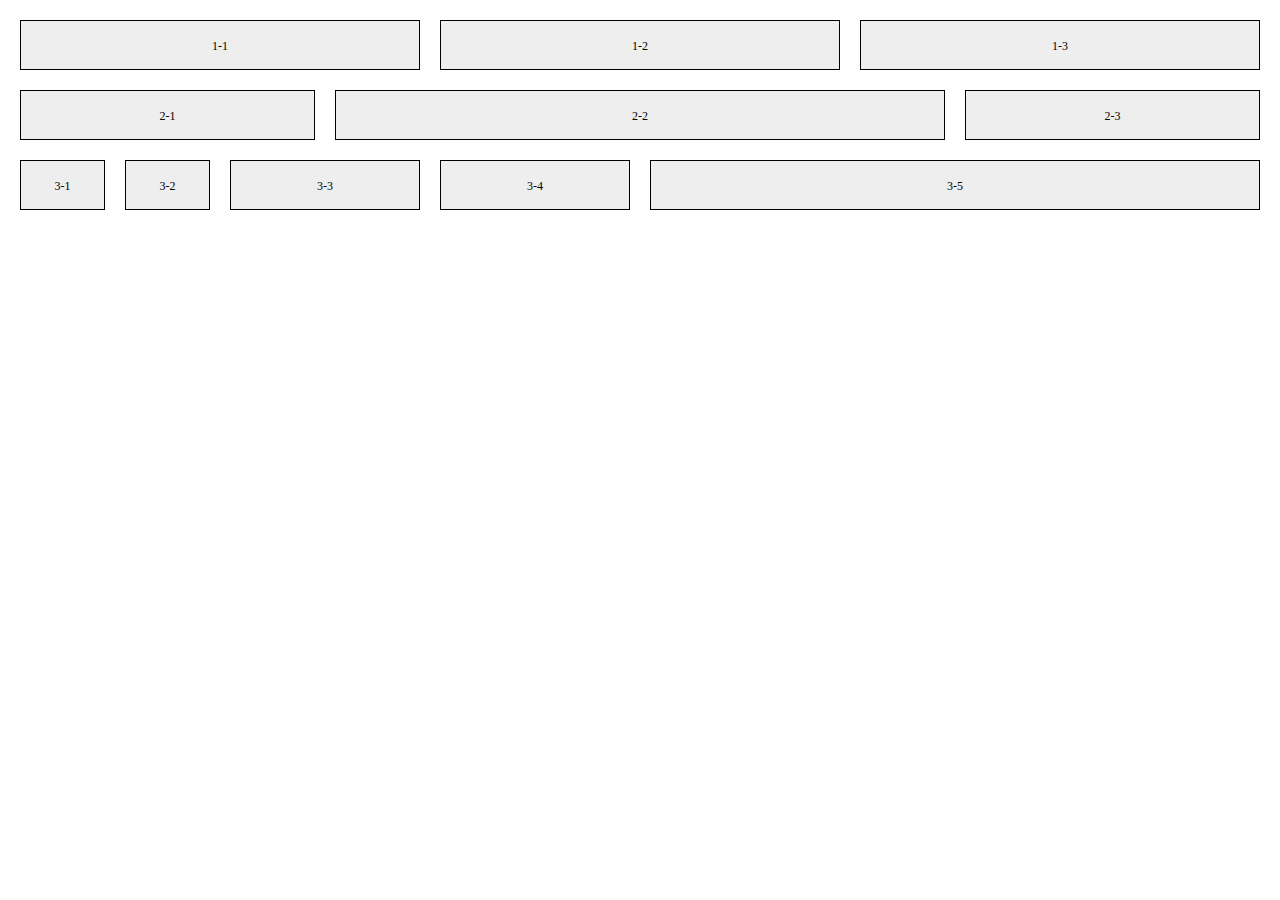
<file: taskseven/index.html>
<!DOCTYPE html>
<html>
<head lang="en">
    <meta charset="UTF-8">
    <title></title>
    <style>
        *{margin: 0;padding: 0;}
        .container{
            box-sizing: border-box;
            padding: 10px;
        }
        .row:before,.row:after {
            content: "";
            display: block;
            clear: both;
        }
        [class*='col-'] {
            box-sizing: border-box;
            float: left;
            background-color: #eee;
            border: 1px solid black;
            height: 50px;
            margin: 10px;
            font-size: 12px;
            text-align: center;
            line-height: 50px;
        }
        @media (min-width: 769px){
            .col-md-1{
                width: calc(8.333% - 20px);
            }
            .col-md-2{
                width: calc(16.666% - 20px);
            }
            .col-md-3{
                width: calc(25% - 20px);
            }
            .col-md-4{
                width: calc(33.333% - 20px);
            }
            .col-md-6 {
                width: calc(50% - 20px);
            }
        }
        @media (max-width: 768px){
            .col-sm-2{
                width: calc( 16.666% - 20px );
            }
            .col-sm-3{
                width: calc( 25% - 20px );
            }
            .col-sm-6{
                width: calc( 50% - 20px );
            }
            .col-sm-8{
                width: calc( 66.666% - 20px );
            }
            .col-sm-12{
                width: calc( 100% - 20px );
            }
        }
    </style>
</head>
<body>
    <div class="container">
        <div class="row">
            <div class="col-md-4 col-sm-6 ">1-1</div>
            <div class="col-md-4 col-sm-6">1-2</div>
            <div class="col-md-4 col-sm-12">1-3</div>
        </div>
        <div class="row">
            <div class="col-md-3 col-sm-3">2-1</div>
            <div class="col-md-6 col-sm-6">2-2</div>
            <div class="col-md-3 col-sm-3">2-3</div>
        </div>
        <div class="row">
            <div class="col-md-1 col-sm-2">3-1</div>
            <div class="col-md-1 col-sm-2">3-2</div>
            <div class="col-md-2 col-sm-8">3-3</div>
            <div class="col-md-2 col-sm-3">3-4</div>
            <div class="col-md-6 col-sm-3">3-5</div>
        </div>
    </div>
</body>
</html>
</file>
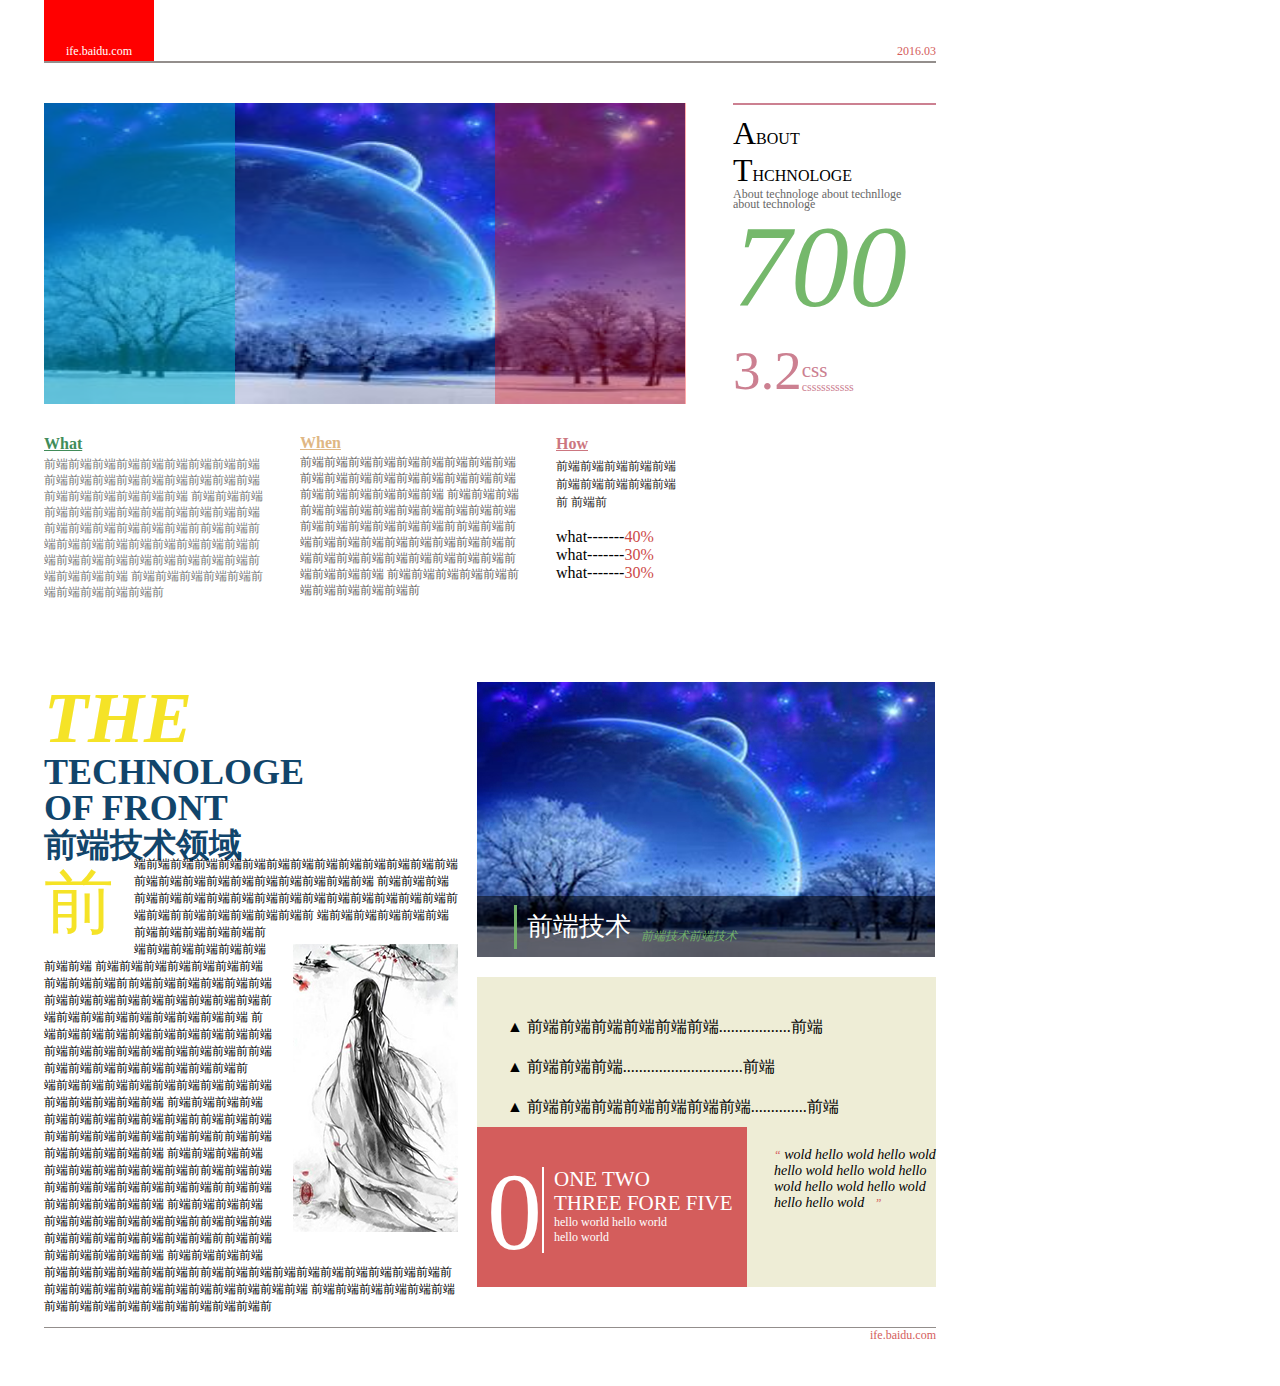
<file: tasksix/index.html>
<!DOCTYPE html>
<html lang="en">
<head>
    <meta charset="UTF-8">
    <title>报纸页面开发</title>
    <link rel="stylesheet" href="css.css">
</head>
<body>
    <div class="container">
        <div class="banner">
            <div class="boxone">ife.baidu.com</div>
            <div class="boxtwo">2016.03</div>
            <span></span>
        </div>
        <div class="content">
            <div class="top">
                <div class="left">
                    <img src="4.jpg" alt="" width="641px" height="301px" class="img1">
                     <span class="top-1"></span>
                     <span class="top-2"></span>
                </div>
                <div class="right">
                    <span class="line-one"></span>
                     <p class="text-one">ABOUT <br>  </p>
                      <p class="text-two">THCHNOLOGE</p>
                      <p class="text-three">About technologe about technlloge <br> about technologe</p>
                      <p class="text-four">700</p>

                      <div class="text-box">
                          <p class="text-five">3.2</p>
                            <p class="text-six">css</p>
                            <p class="text-seven">cssssssssss</p>
                         </div>

                </div>
            </div>
            <div class="center">
                <div class="cl">
                    <span>What</span>
                    <p>前端前端前端前端前端前端前端前端前端前端前端前端前端前端前端前端前端前端前端前端前端前端前端前端
                        前端前端前端前端前端前端前端前端前端前端前端前端前端前端前端前端前端前端前前端前端前端前端前端前端前端前端前端前端前端前端前端前端前端前端前端前端前端前端前端前端前端前端
                        前端前端前端前端前端前端前端前端前端前端前
                    </p>
                </div>
                <div class="cc">                    <span>When</span>
                    <p>前端前端前端前端前端前端前端前端前端前端前端前端前端前端前端前端前端前端前端前端前端前端前端前端
                        前端前端前端前端前端前端前端前端前端前端前端前端前端前端前端前端前端前端前前端前端前端前端前端前端前端前端前端前端前端前端前端前端前端前端前端前端前端前端前端前端前端前端
                        前端前端前端前端前端前端前端前端前端前端前

                    </p></div>
                <div class="cr">
                        <span class="s">How</span>
                        <span class="c"> 前端前端前端前端前端前端前端前端前端前端前 前端前</span> <br><br>
                        <span class="x">what-------<span>40%</span> <br>what-------<span>30%</span><br>what-------<span>30%</span><br></span>
                </div>
            </div>
            <div class="bottom">
                <div class="b-l">
                    <div class="l-s">
                        <span class="text-eight">THE   </span>TECHNOLOGE <br> OF FRONT <br>
                        <span class="text-nine">前端技术领域</span>
                    </div>
                    <div class="l-x">
                    <p>  <span class="text-ten">前</span> 端前端前端前端前端前端前端前端前端前端前端前端前端前端前端前端前端前端前端前端前端前端前端前端
                        前端前端前端前端前端前端前端前端前端前端前端前端前端前端前端前端前端前端前前端前端前端前端前端前
                        <img src="da.jpg" alt="" class="img-2" width="165px" height="288px">
                        端前端前端前端前端前端前端前端前端前端前端前端前端前端前端前端前端前端前端
                        前端前端前端前端前端前端前端前端前端前端前前端前端前端前端前端前端前端前端前端前端前端前端前端前端前端前端前端前端前端前端前端前端前端前端
                        前端前端前端前端前端前端前端前端前端前端前端前端前端前端前端前端前端前端前前端前端前端前端前端前端前端前端前端前 <br>     端前端前端前端前端前端前端前端前端前端前端前端前端前端前端
                        前端前端前端前端前端前端前端前端前端前端前前端前端前端前端前端前端前端前端前端前端前前端前端前端前端前端前端前端 前端前端前端前端前端前端前端前端前端前端前前端前端前端前端前端前端前端前端前端前端前前端前端前端前端前端前端前端
                        前端前端前端前端前端前端前端前端前端前端前前端前端前端前端前端前端前端前端前端前端前前端前端前端前端前端前端前端 前端前端前端前端前端前端前端前端前端前端前前端前端前端前端前端前端前端前端前端前端前前端前端前端前端前端前端前端前端前端前端前端
                        前端前端前端前端前端前端前端前端前端前端前端前端前端前端前端前
                    </p>
                    </div>
                </div>
                <div class="b-r">
                    <div class="r-s">
                        <div class="box-three">
                            <span class="line-two"></span>
                            <span class="text-11">前端技术</span>
                            <span class="text-12">前端技术前端技术</span>
                        </div>
                    </div>
                    <div class="r-x">
                        <div class="box-four">
                            <ul>
                                <li>▲  前端前端前端前端前端前端..................前端</li>
                                <li>▲   前端前端前端..............................前端</li>
                                <li>▲   前端前端前端前端前端前端前端..............前端</li>
                            </ul>
                        </div>
                        <div class="box-five">
                            <span class="text-13">0</span>
                            <span class="line-three"></span>
                            <span class="text-14">ONE TWO <br> THREE FORE FIVE</span>
                            hello world  hello world <br>
                            hello world
                        </div>
                        <div class="box-six">
                            <span class="text-15"> “</span>   wold hello wold hello wold hello wold hello wold hello wold hello wold hello wold hello hello wold   &nbsp; <span class="text-15">” </span>
                        </div>
                    </div>
                </div>
            </div>
        </div>
        <div class="footer">
            <span></span>
            <div class="box-seven">ife.baidu.com</div>
        </div>
    </div>
</body>
</html>
</file>
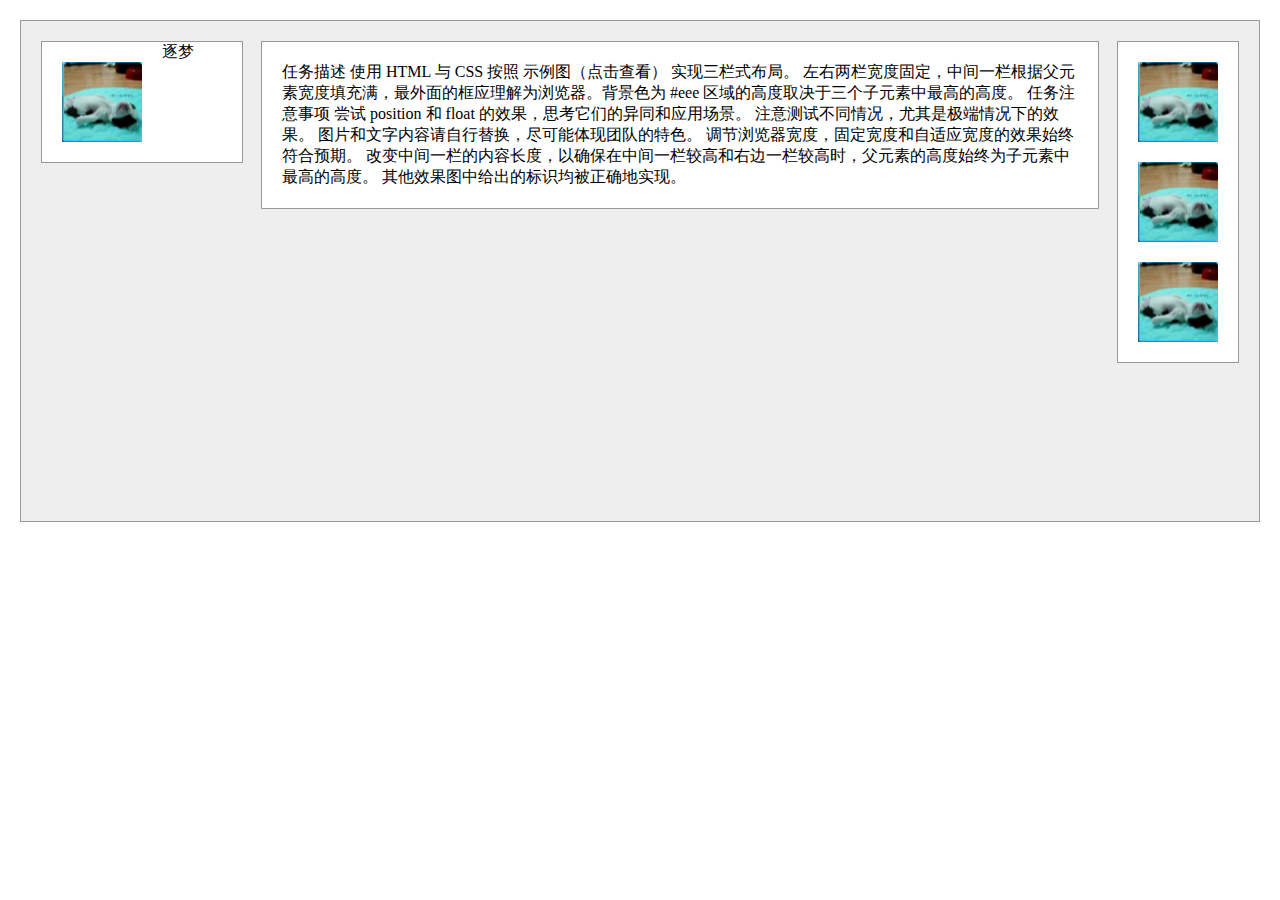
<file: taskthree/position.html>
<!DOCTYPE html>
<html lang="en">
<head>
    <meta charset="UTF-8">
    <title>position方式定位</title>
    <link rel="stylesheet" href="css-2.css">
</head>
<body>
<div class="container">
            <div class="left">

                <div class="logo zhumeng" >
                </div>
                <div class="zhumeng">逐梦</div>
            </div>
            <div class="right">
                <div class="logo"></div>
                <div class="logo"></div>
                <div class="logo"></div>
            </div>
            <div class="center">
                <p>任务描述

                    使用 HTML 与 CSS 按照 示例图（点击查看） 实现三栏式布局。
                    左右两栏宽度固定，中间一栏根据父元素宽度填充满，最外面的框应理解为浏览器。背景色为 #eee 区域的高度取决于三个子元素中最高的高度。
                    任务注意事项

                    尝试 position 和 float 的效果，思考它们的异同和应用场景。
                    注意测试不同情况，尤其是极端情况下的效果。
                    图片和文字内容请自行替换，尽可能体现团队的特色。
                    调节浏览器宽度，固定宽度和自适应宽度的效果始终符合预期。
                    改变中间一栏的内容长度，以确保在中间一栏较高和右边一栏较高时，父元素的高度始终为子元素中最高的高度。
                    其他效果图中给出的标识均被正确地实现。
                </p>
            </div>
</div>
</body>
</html>
</file>
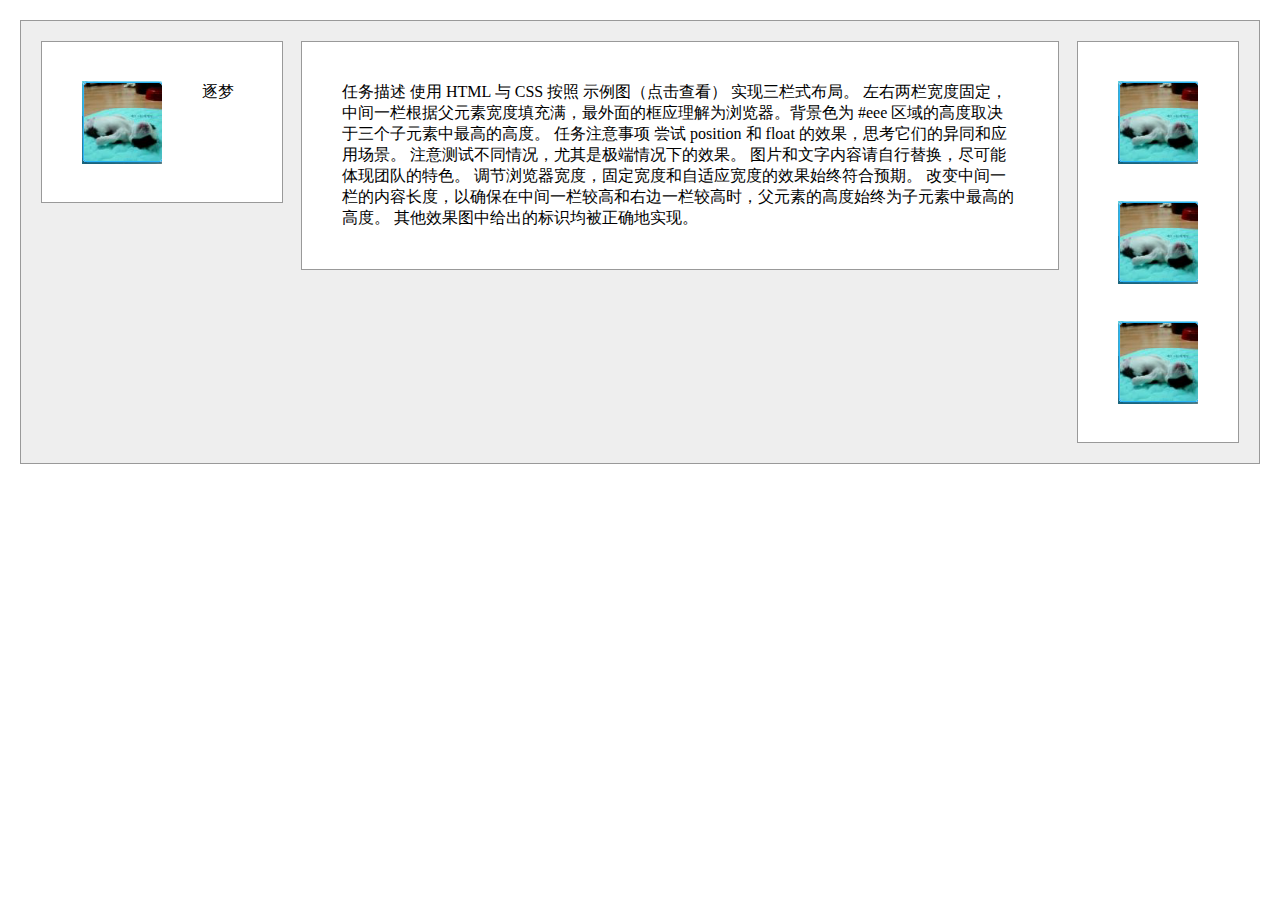
<file: taskthree/三栏式布局float.html>
<!DOCTYPE html>
<html>
<head lang="en">
    <meta charset="UTF-8">
    <title>三栏式布局</title>
    <link rel="stylesheet" href="css-1.css">
</head>
<body>

 <div class="left">

     <div class="logo zhumeng" >
     </div>
      <div class="zhumeng">逐梦</div>
 </div>
 <div class="right">
     <div class="logo"></div>
     <div class="logo"></div>
     <div class="logo"></div>
 </div>
<div class="center">
    <p>任务描述

    使用 HTML 与 CSS 按照 示例图（点击查看） 实现三栏式布局。
    左右两栏宽度固定，中间一栏根据父元素宽度填充满，最外面的框应理解为浏览器。背景色为 #eee 区域的高度取决于三个子元素中最高的高度。
    任务注意事项

    尝试 position 和 float 的效果，思考它们的异同和应用场景。
    注意测试不同情况，尤其是极端情况下的效果。
    图片和文字内容请自行替换，尽可能体现团队的特色。
    调节浏览器宽度，固定宽度和自适应宽度的效果始终符合预期。
    改变中间一栏的内容长度，以确保在中间一栏较高和右边一栏较高时，父元素的高度始终为子元素中最高的高度。
    其他效果图中给出的标识均被正确地实现。
    </p>
</div>

</body>
</html>
</file>
<file: css.css>
* {
    margin: 0px;
    padding: 0px;
}
.container{
    width: 1024px;
    margin: 0 auto;
    background-color: rgba(167, 163, 163, 0.52);
}

ol {
    margin-left: 30px;
}


h1,h2,h3,h4 {
    margin-top: 10px;
}
.picture {
    margin-left: 30px;
}

/*头部开始*/
.banner {
    width: 100%;
    height: 58px;
    background-color: black;
   /* border: 1px solid red;*/
}

.logo {
    width: 130px;
    height: 58px;
    float: left;
}

.nav {
    float: right;
    width: 410px;
    height: 58px;
}
ul {
    list-style: none;
}

.fd {
    float: left;
    width: 100px;
    height: 58px;
    text-align: center;
}
.n {

    text-decoration: none;
    color: rgba(148, 138, 138, 0.98);
    line-height: 58px;
    font-size: 12px;
}
.n:hover {
    font-size: 16px;
    color: white;
}

/*content开始*/
.one,.two,.three,.four,.five{
    background-color: white;
    margin: 20px;
    padding: 20px;
}
p {
    text-indent: 40px;
}

.pic {
    width: 310px;
    height: 260px;
    border: 1px solid black;
    text-align: center;
    margin-top: 10px;
}

table {
    width: 100%;
    border-collapse: collapse;
}
th {
    height: 50px;
}

table,tr,td {
    border: 1px solid black;
}

.bgone {
    background-color: black;
    color: white;
}
.bgtwo {
    background-color: gainsboro;

}

.form {
    margin-left: 200px;
}

.btn {
    width: 90%;
    margin-left: 5%;
    height: 30px;
    border-radius: 8px;
    background-color: cornflowerblue;
    cursor: pointer;
}




/*
  结束*/

.footer {
    width: 100%;
    height: 58px;
    text-align: center;
    color: white;
    background-color: black;
    line-height: 58px;
    font-size: 12px;
}
</file>
<file: taskfive/css.css>
* {
    margin: 0px;
    padding: 0px;
}
.container{
    width: 100%;
    margin: 0 auto;
    background-color: rgba(167, 163, 163, 0.52);
}

ol {
    margin-left: 30px;
}


h1,h2,h3,h4 {
    margin-top: 10px;
}
.picture {
    margin-left: 30px;
}

/*头部开始*/
.banner {
    width: 100%;
    height: 58px;
    background-color: black;
   /* border: 1px solid red;*/
}

.logo {
    width: 130px;
    height: 58px;
    float: left;
}

.nav {
    float: right;
    width: 410px;
    height: 58px;
}
ul {
    list-style: none;
}

.fd {
    float: left;
    width: 100px;
    height: 58px;
    text-align: center;
}
.n {

    text-decoration: none;
    color: rgba(148, 138, 138, 0.98);
    line-height: 58px;
    font-size: 12px;
}
.n:hover {
    font-size: 16px;
    color: white;
}

/*content开始*/
.one,.two,.three,.four,.five{
    background-color: white;
    margin: 20px;
    padding: 20px;
}
p {
    text-indent: 40px;
}

.pic {
    width: 110px;
    height: 110px;
    border: 1px solid black;
    text-align: center;
    margin-top: 10px;
    display: inline-block;
}

table {
    width: 100%;
    border-collapse: collapse;
}
th {
    height: 50px;
}

table,tr,td {
    border: 1px solid black;
}

.bgone {
    background-color: black;
    color: white;
}
.bgtwo {
    background-color: gainsboro;

}

.form {
    text-align: center;
}

.btn {
    width: 90%;
    margin-left: 5%;
    height: 30px;
    border-radius: 8px;
    background-color: cornflowerblue;
    cursor: pointer;
}




/*
  结束*/

.footer {
    width: 100%;
    height: 58px;
    text-align: center;
    color: white;
    background-color: black;
    line-height: 58px;
    font-size: 12px;
}

.wrap {
    position: relative;
}

.aside {
    position: absolute;
    top: 58px;
    right: 0px;
    width: 325px;
    margin-left: 0;
}

.content {
    margin-right: 385px;
}
</file>
<file: tasknine/css.css>
* {
    margin: 0px;
    padding: 0px;
}
/*表格各行变色部分*/
td{
    padding: .65em;
}
th {
    background: black;
    color: white;
}
tbody tr:nth-child(even){
    background: grey;
}
tbody tr:nth-child(1),tr:nth-child(2),tr:nth-child(3){
    color: red;
}

input {
    width: 100px;
    color: transparent;
    -webkit-text-stroke:1px blue;
    margin-bottom: 20px;
}
input:focus {
    width: 200px;
}

/*  滑动原理，利用input radio中的checked属性来捕获鼠标点击的盒子 用~选择器选择到后面的作滑动的盒子 原理与无缝滚动类似*/
.three {
    width: 400px;
    height: 200px;
    position: relative;
    margin-left: 200px;
    overflow: hidden;
}
a {
    text-decoration: none;
    font-size: 15px;
    color: white;
    font-weight: bold;
}

.three > input,
.three > a {
    position: absolute;
    bottom: 0;
    width: 40px;
    height: 40px;
    background-color: rgba(0, 182, 248, 0.17);
    line-height: 40px;
    text-align: center;
    cursor: pointer;
    margin-bottom: 0px;
}

 /* 隐藏上层的input*/
.three > input {
    z-index: 99;
    opacity: 0;
}
.three > a{
    z-index: 1;
}
#check1,#check1 +a {
    right: 80px;
}
#check2,#check2 +a {
    right: 40px;
}
#check3,#check3 +a {
    right: 0px;
}

.three input:checked +a{
    background: cornflowerblue;
}

  /* 内容  */


.scroll,.scroll div {
    width: 100%;
    height: 100%;
    position: relative;
}

.scroll {
    top: 0;
    left: 0;
    -webkit-transform: translate3d(0,0,0);
    -webkit-transition: all 0.6s ease-in-out;
}


#box1 {
    background-color: skyblue;
}
#box2 {
    background-color: #f5e327;
    left: -100%;
    top: -100%;
}
#box3 {
    background-color: orange;
    left: -200%;
    top: -200%;
}



#check1:checked ~ .scroll {
    -webkit-transform: translateX(0%);
}
#check2:checked ~ .scroll {
    -webkit-transform: translateX(100%);
}
#check3:checked ~ .scroll {
    -webkit-transform: translateX(200%);
}
</file>
<file: taskone/css.css>
* {
    margin: 0px;
    padding: 0px;
}
.container{
    width: 768px;
    margin: 20px auto;
}
ul {
    list-style: none;
    margin: 20px 0 0 20px;
}
ol {
    margin-left: 30px;
}
 a {
    text-decoration: none;
    color: black;
}

h1,h2,h3,h4 {
    margin-top: 10px;
}
.picture {
    margin-left: 30px;
}
</file>
<file: tasksix/css.css>
/*
*author: ziming
*time:2017-2-27
*/

*{margin:0;padding: 0;}
 body {
     width: 980px;
 }
 img{
     vertical-align: middle;
 }
 /*  外围盒子*/
 .container {
     width: 892px;
     margin: 0 auto;
 }


/*banner开始 */
 .banner {
     height: 63px;
     width: 100%;
 }
 .boxone {
     width: 110px;
     height: 17px;
     background-color: red;
     font-size: 12px;
     color: #ffffff;
     font-family: "Adobe 黑体 Std R";
     text-align: center;
     padding-top: 44px;
     float: left;
 }
 .boxtwo {
     float: right;
     height: 17px;
     width: 100px;
     color: #d45d5c;
     font-size: 12px;
     font-family: "Adobe 黑体 Std R";
     text-align: right;
     padding-top: 44px;
 }

 .banner span {
     width: 892px;
     height: 2px;
     background-color: #938e8c;
     display: block;
     clear: both;
 }

    /*中间上层部分开始*/
 
 .content {
     margin-top: 40px;
 }
 .top {
     width: 892px;
     height: 301px;
     position: relative;
 }

.top-1 {
    width: 191px;
    height: 301px;
    background-color: rgba(0, 188, 212, 0.49);
    top: 0px;
    left: 0px;
    position: absolute;
    z-index: 100;
}


.top-2 {
    width: 191px;
    height: 301px;
    background-color: rgba(255, 0, 0, 0.33);
    top: 0px;
    right: 250px;
    position: absolute;
    z-index: 100;
}


.right {
    height: 301px;;
    width: 203px;
    position: absolute;
    top: 0;
    right: 0;
/*    background-color: #00a2e8;*/
}


.line-one {
    width: 203px;
    height: 2px;
    background-color: #cc8091;
    display: block;
    margin-bottom: 10px;
}

.text-one:first-letter {
    font-size: 2em;
}
.text-two:first-letter {
    font-size: 2em;
}
.text-three {
    font-size: 12px;
    font-family: 楷体;
    color: #676767;
    line-height: 10px;
}
.text-four {
    font-size: 116px;
    font-family: "微软雅黑";
    font-style: italic;
    color: #75b86b;
    line-height: 116px;
}

.text-box {
    width: 203px;
    padding-top: 35px;
}
.text-five {
    float: left;
    font-size: 55px;
    line-height: 55px;
    color: #cc8091;
    margin-top: -17px;
}
.text-six {
    font-size: 21px;
    line-height: 21px;
    color: #cc8091;

}
.text-seven {
    font-size: 12px;
    line-height: 12px;
    color: #cc8091;
}

     /*中间部分开始*/
.center {
    margin-top: 31px;
    margin-bottom: 80px;
    width: 100%;
    overflow: hidden;
}
.cc,.cl,.cr{
    width: 226px;
    height: 167px;
    float: left;
    margin-right: 30px;

}

.cr {
    width: 130px;
}


.cl span {
    font-size: 16px;
    color: #418c59;
    text-decoration: underline;
    font-weight: bold;
    margin-bottom: 3px;
    display: block;
}

.cl p {
    font-size: 12px;
    color: #767777;
    line-height: 16px;
}

.cc span{
    font-size: 16px;
    color: #d2994f;
    text-decoration: underline;
    font-weight: bold;
    margin-bottom: 3px;
    display: block;
}

.cc {
    font-size: 12px;
    color: #231815;
    line-height: 16px;
    opacity: .7;
}

.cr .s {
    font-size: 16px;
    color: #cc7680;
    text-decoration: underline;
    font-weight: bold;
    margin-bottom: 3px;
    display: block;
}
.cr .c {
    font-size: 12px;
    color: #231815;
    line-height: 16px;
}
.x span {
    color: #cd4a48;
}

 /*底部开始*/
.bottom {
    width: 100%;
    height: 605px;
 /*   background-color: #00b3ee;*/
    margin-bottom: 40px;
}

.b-l,.b-r {
    float: left;
}
.b-l {
    margin-right: 18px;
}

.l-s {
    height: 154px;
    width: 415px;
    /*background-color: #0C81C6;*/
    font-size: 36px;
    font-weight: bold;
    color: #11456b;
    line-height: 36px;
    font-family: 黑体;
}

.text-eight {
    font-size: 72px;
    font-family: "宋体";
    font-style: italic;
    color: #f5e327;
    line-height: 72px;
    font-style: italic;
}

.text-nine {
    font-size: 33px;
    font-family: 黑体;
    color: #11456b;
    line-height: 33px;
    font-weight: bold;
}


.l-x {
    height: 451px;
    width: 414px;
 /*   background-color: orange;*/
    padding-top: 20px;
    font-size: 12px;

}

.img-2 {
    float: right;
    margin: 20px 20px;
    margin-right: 0px;
}

.text-ten {
    font-size: 70px;
    color: #f5e327;
    font-family: "微软雅黑", "宋体";
    float: left;
    margin-right: 20px;
}





.r-s {
    height: 275px;
    width: 458px;
    background: url("./aa.jpg") no-repeat;
    position: relative;
}
.box-three {
    width: 421px;
    height: 61px;
    position: absolute;
    bottom: 0px;
    left: 0px;
    background-color: rgba(0, 0, 0, 0.53);
    padding-left: 37px;
    line-height: 61px;
}
.line-two {
    width: 3px;
    height: 44px;
    background-color: #72b16a;
    display: inline-block;
    margin-top: 9px;
    float: left;
}
.text-11 {
   float: left;
    font-size: 26px;
    color: #ffffff;
    font-family: "微软雅黑", "宋体";
    margin-left: 10px;

}
.text-12 {
  float: left;
    margin-left: 10px;
    font-size: 12px;
    color: #72b16a;
    font-style: italic;
    font-family: "微软雅黑", "宋体";
    margin-top: 10px;
}


.r-x {
    height: 310px;
    width: 459px;
    background-color: #eeedd6;
    margin-top: 20px;
    position: relative;
}
.box-four ul {
    list-style: none;
   line-height: 40px;
    font-size: 16px;
}
.box-four {
    padding-top: 30px;
    margin-left: 30px;
}

.box-five {
    width: 260px;
    height: 120px;
    position: absolute;
    background-color: #d45d5c;
    bottom: 0;
    left: 0;
    padding-left: 10px;
    color: white;
    padding-top: 40px;
    font-size: 12px;
}

.text-13 {
    font-size: 110px;
    color: white;
    font-family: "微软雅黑", "宋体";
    display: inline-block;
    float: left;
    top: 0;
    left: 0px;
    line-height: 90px;
}
.line-three {
   width: 2px;
    height: 86px;
   background-color: white;
    float: left;
    top: 0px;
    left: 0px;
    margin-right: 10px;

}

.text-14 {
    font-size: 21px;
    color: white;
    font-family: 黑体;
    line-height: 24px;
   float: left;
    }
.box-six {
    width: 162px;
    height: 140px;
    position: absolute;
    bottom: 0px;
    right: 0px;
   /* background-color: #00a2e8;*/
    font-size: 14px;
    font-family: 黑体;
    font-style: italic;
    line-height: 16px;
    padding-top: 20px;
}
.text-15 {
    font-size: 12px;
    color: #d45d5c;
    font-family: 黑体;
    line-height: 10px;
}
  /* footer开始*/
.footer {
    height: 59px;
    width: 100%;
}
.footer span {
    width: 892px;
    height: 1px;
    background-color: #938e8c;
    display: block;
}

.box-seven {
    font-size: 12px;
    font-family: 黑体;
    color: #d45d5c;
    float: right;
}
</file>
<file: taskthree/css-2.css>
* {
    padding: 0;
    margin: 0;
}
body {
    padding: 0;
}
.container {
    width: auto;
    background: #eee;
    border: 1px solid #999;
    position: relative;
    min-height: 460px;
    padding: 20px;
    margin: 20px;
}
.left {
    width: 200px;
    border: 1px solid #999;
    position: absolute;
    background-color: white;
    left: 20px;
    top: 20px;

}

.right {
    border: 1px solid #999;
    width: 120px;
    position: absolute;
    right: 20px;
    top: 20px;
    text-align: center;
    background-color: white;


}
.center {
    margin: 0px 140px 0px 220px;
    background-color: white;
    border: 1px solid #999;
    padding: 20px;
}
.logo {
    margin: 20px;
    width: 80px;
    height: 80px;
    background: url("logo.png") no-repeat center;

}
.zhumeng {
    float: left;
}
</file>
<file: taskthree/css-1.css>
*{    margin: 0;
    padding: 20px;}

body {
    background: #eee;
    border: 1px solid #999;
    width: auto;
    display: inline-block;
    min-width: 1000px;
}
html {
    background-color: white;
}

.left {
    width: 200px;
    border: 1px solid #999;
    float: left;
    background-color: white;
}
.center {
    border: 1px solid #999;
    margin-left: 260px;
    margin-right: 180px;
    background-color: white;
}
.right {
    border: 1px solid #999;
    width: 120px;
    float: right;
    text-align: center;
    background-color: white;
}
.logo {
    width: 80px;
    height: 80px;
    background: url("logo.png") no-repeat center;

}
.zhumeng {
    float: left;
}
</file>
